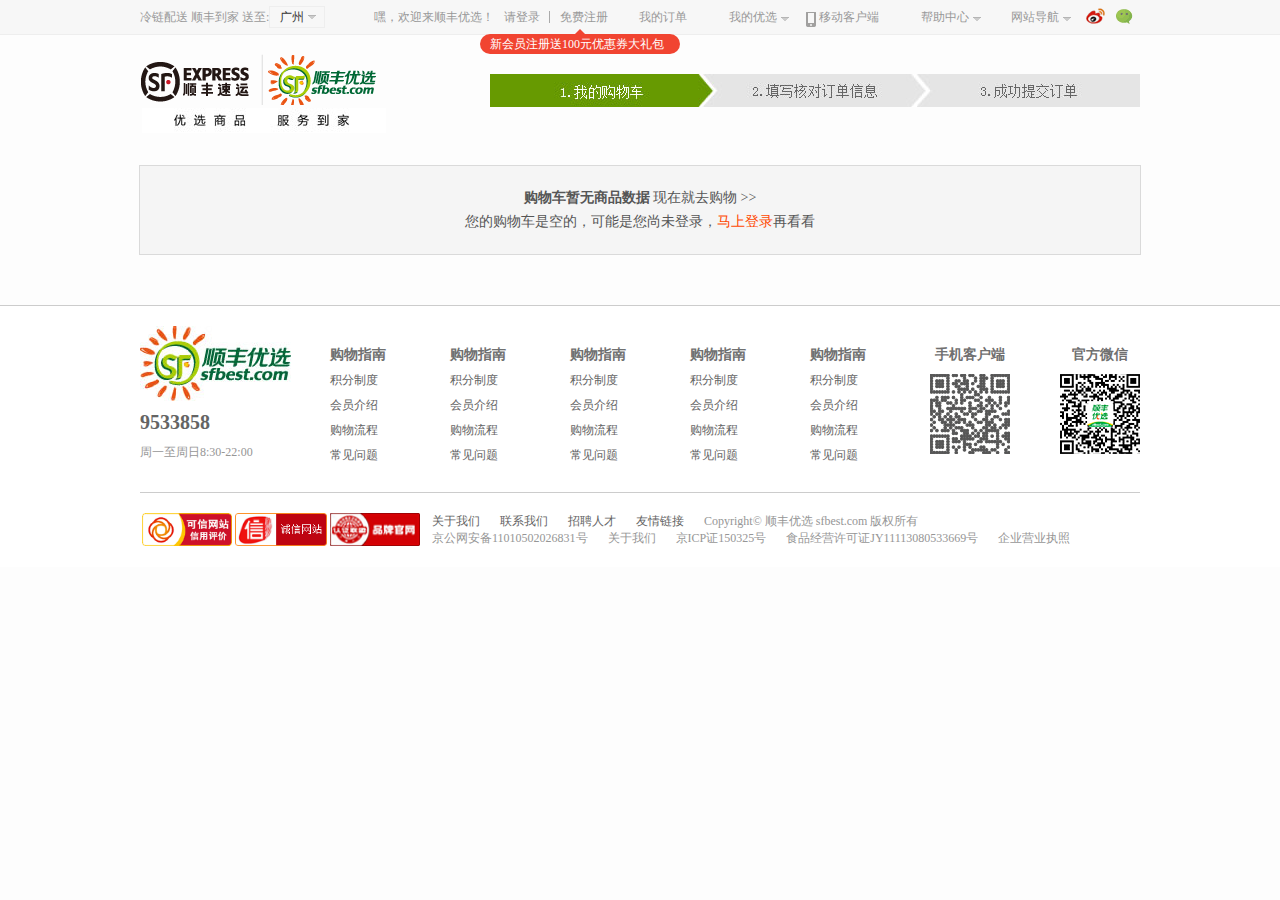
<file: cart.html>
<!DOCTYPE html>
<html>
	<head>
		<meta charset="UTF-8">
		<title></title>
		<link rel="stylesheet" type="text/css" href="css/cart.css"/>
		<script src="js/jquery.js"></script>
		
		<script src="js/cart.js"></script>
	</head>
	<body>
		<!--------------头部导航开始--------------------->
		<div class="topcon">
			<div class="topwrap">
				<ul class="topleft">
					<li>冷链配送 顺丰到家 送至:</li>
					<li>
						<span class="area">广州</span>
						<div class="arealist">
							<p>请选择您的收货城市：</p>
							<ul class="hotcity clear">
								<li><a href="#">北京</a></li>
								<li><a href="#">上海</a></li>
								<li><a href="#">广州</a></li>
								<li><a href="#">深圳</a></li>
								<li><a href="#">天津</a></li>
								<li><a href="#">苏州</a></li>
								<li><a href="#">杭州</a></li>
								<li><a href="#">南京</a></li>
								<li><a href="#">无锡</a></li>
								<li><a href="#">青岛</a></li>
								<li><a href="#">武汉</a></li>
							</ul>
							<p>更多城市:</p>
							<dl class="clear">
								<dt>华东:</dt>
								<dd>上海</dd>
								<dd>浙江</dd>
								<dd>江苏</dd>
								<dd>安徽</dd>
							</dl>
							<dl class="clear">
								<dt>华东:</dt>
								<dd>上海</dd>
								<dd>浙江</dd>
								<dd>江苏</dd>
								<dd>安徽</dd>
							</dl>
						</div>
					</li>
				</ul>
				<ul class="topright">
					<li id="huanying">嘿，欢迎来顺丰优选！  </li>
					<li id="loginuser"><b>17777356267</b>,欢迎您！</li>
					<li id="quit">[退出]</li>
					<li class="login"><a href="log.html">请登录</a></li>
					<li class="reg">
						<a href="reg.html">免费注册</a>
						<div>新会员注册送100元优惠券大礼包<div class="sj"></div></div>
					</li>
					<li>
						<span>我的订单</span>
					</li>
					<li>
						<span class="asj">我的优选</span>
						<div class="subnav bz">
							<ul>
								<li>我的订单</li>
								<li>购物指南</li>
								<li>购物指南</li>
								<li>购物指南</li>
								<li>购物指南</li>
								<li>购物指南</li>
							</ul>
						</div>
					</li>
					<li>
						<span class="pho">移动客户端</span>
						<div class="subnav subpho">
							<div>
								<i></i>
								<div>
									<span>扫描我，即可下载</span><br />
									<span>顺丰优选客户端</span>									
								</div>
							</div>
							<div>
								<i></i>
								<i></i>
							</div>
							<div>
								先摇卷 后买单
							</div>	
							<div class="sj"></div>
						</div>
					</li>
					<li>
						<span class="asj">帮助中心</span>
						<div class="subnav bz">
							<ul>
								<li>购物指南</li>
								<li>购物指南</li>
								<li>购物指南</li>
								<li>购物指南</li>
								<li>购物指南</li>
								<li>购物指南</li>
							</ul>
						</div>
					</li>
					<li>
						<span class="asj">网站导航</span>
						<div class="subnav">
							<dl>
								<dt>商品分类</dt>
								<dd>肉类海鲜</dd>
								<dd>肉类海鲜</dd>
								<dd>肉类海鲜</dd>
								<dd>肉类海鲜</dd>
								<dd>肉类海鲜</dd>
								<dd>肉类海鲜</dd>
								<dd>肉类海鲜</dd>
								<dd>肉类海鲜</dd>
							</dl>
							<dl>
								<dt>特色频道</dt>
								<dd>肉类海鲜</dd>
								<dd>肉类海鲜</dd>
								<dd>肉类海鲜</dd>
								<dd>肉类海鲜</dd>
							</dl>
							<dl>
								<dt>更多</dt>
								<dd>肉类海鲜</dd>
								<dd>肉类海鲜</dd>
								<dd>肉类海鲜</dd>
							</dl>
						</div>
					</li>
					<li class="weibo"><i></i></li>
					<li class="weixin">
						<i></i>
						<div class="wenxinshow">
							关注顺丰优选微信
							<div class="pic"></div>
							<div class="sj"></div>
						</div>
					</li>
				</ul>
			</div>
		</div>
		<!--------------头部导航结束--------------------->
		<!--------------头部搜索框部分开始--------------------->
		<div class="container">

			<div class="seawrap clear">
			<!--logo-->
				<div class="logo">
					<a href="index.html"></a>
					<a href="index.html"></a>
					<i></i>
				</div>
				<i></i>
				<!--<img src="img/step_01.jpg"/>-->
			</div>
		</div>
		<!--------------头部搜索框部分结束--------------------->	
		<!--------------商品渲染--------------------->	
		<div class="shopcarwrap">
			<ul class="title clear showline">
				<li>
					<input id="allcheck" type="checkbox"/>全选
				</li>
				<li>商品</li>
				<li>单价</li>
				<li>优惠</li>
				<li>数量</li>
				<li>重量(含包装)</li>
				<li>小计</li>
				<li>库存状态</li>
				<li>操作</li>
			</ul>
			<ul class="showlist">
				<!--<li></li>-->
			</ul>
			<div class="allbox clear">
				<span id="redan">删除选中的商品</span>
				<span id="reAll">清空购物车</span>
				<div class="">
					<!--<span>重量总计：<span>0</span>kg（含包装） （不含运费）</span>-->
					<span>商品共计：<sapn id="allshowmo">0</sapn></span>
				</div>
			</div>
			<div class="jiesuan clear">
				<a href="#" class="gopay">去结算</a>
				<a href="index.html" class="tohome">继续购物</a>
			</div>
		</div>
		<!--空购物车-->
		<div class="kongcar">
			<p><span>购物车暂无商品数据 </span> <a href="index.html"> 现在就去购物 >></a></p>
			<p class="nolog">您的购物车是空的，可能是您尚未登录，<a href="log.html">马上登录</a>再看看</p>
		</div>
		
		
		
		
		<!--尾部-->
		<div class="footer">
			<div class="footwrap clear">
				<ul class="footlogo">
					<li></li>
					<li>9533858</li>
					<li>周一至周日8:30-22:00</li>
				</ul>
				<div class="footright">
					<dl>
						<dt>购物指南</dt>
						<dd>积分制度</dd>
						<dd>会员介绍</dd>
						<dd>购物流程</dd>
						<dd>常见问题</dd>
					</dl>
					<dl>
						<dt>购物指南</dt>
						<dd>积分制度</dd>
						<dd>会员介绍</dd>
						<dd>购物流程</dd>
						<dd>常见问题</dd>
					</dl>
					<dl>
						<dt>购物指南</dt>
						<dd>积分制度</dd>
						<dd>会员介绍</dd>
						<dd>购物流程</dd>
						<dd>常见问题</dd>
					</dl>
					<dl>
						<dt>购物指南</dt>
						<dd>积分制度</dd>
						<dd>会员介绍</dd>
						<dd>购物流程</dd>
						<dd>常见问题</dd>
					</dl>
					<dl>
						<dt>购物指南</dt>
						<dd>积分制度</dd>
						<dd>会员介绍</dd>
						<dd>购物流程</dd>
						<dd>常见问题</dd>
					</dl>
					<ul>
						<li>手机客户端</li>
						<li></li>
					</ul>
					<ul>
						<li>官方微信</li>
						<li></li>
					</ul>
				</div>

			</div>
			<div class="footwrap links clear">
				<ul class="linkspic">
					<li></li>
					<li></li>
					<li></li>
				</ul>
				<div class="linksright">
					<ul class="clear">
						<li>关于我们</li>
						<li>联系我们</li>
						<li>招聘人才</li>
						<li>友情链接</li>
						<li>Copyright© 顺丰优选 sfbest.com 版权所有</li>
					</ul>
					<ul class="clear">
						<li>京公网安备11010502026831号</li>
						<li>关于我们</li>
						<li>京ICP证150325号</li>
						<li>食品经营许可证JY11113080533669号</li>
						<li>企业营业执照</li>
					</ul>
				</div>
			</div>
		</div>		
	</body>
</html>
</file>
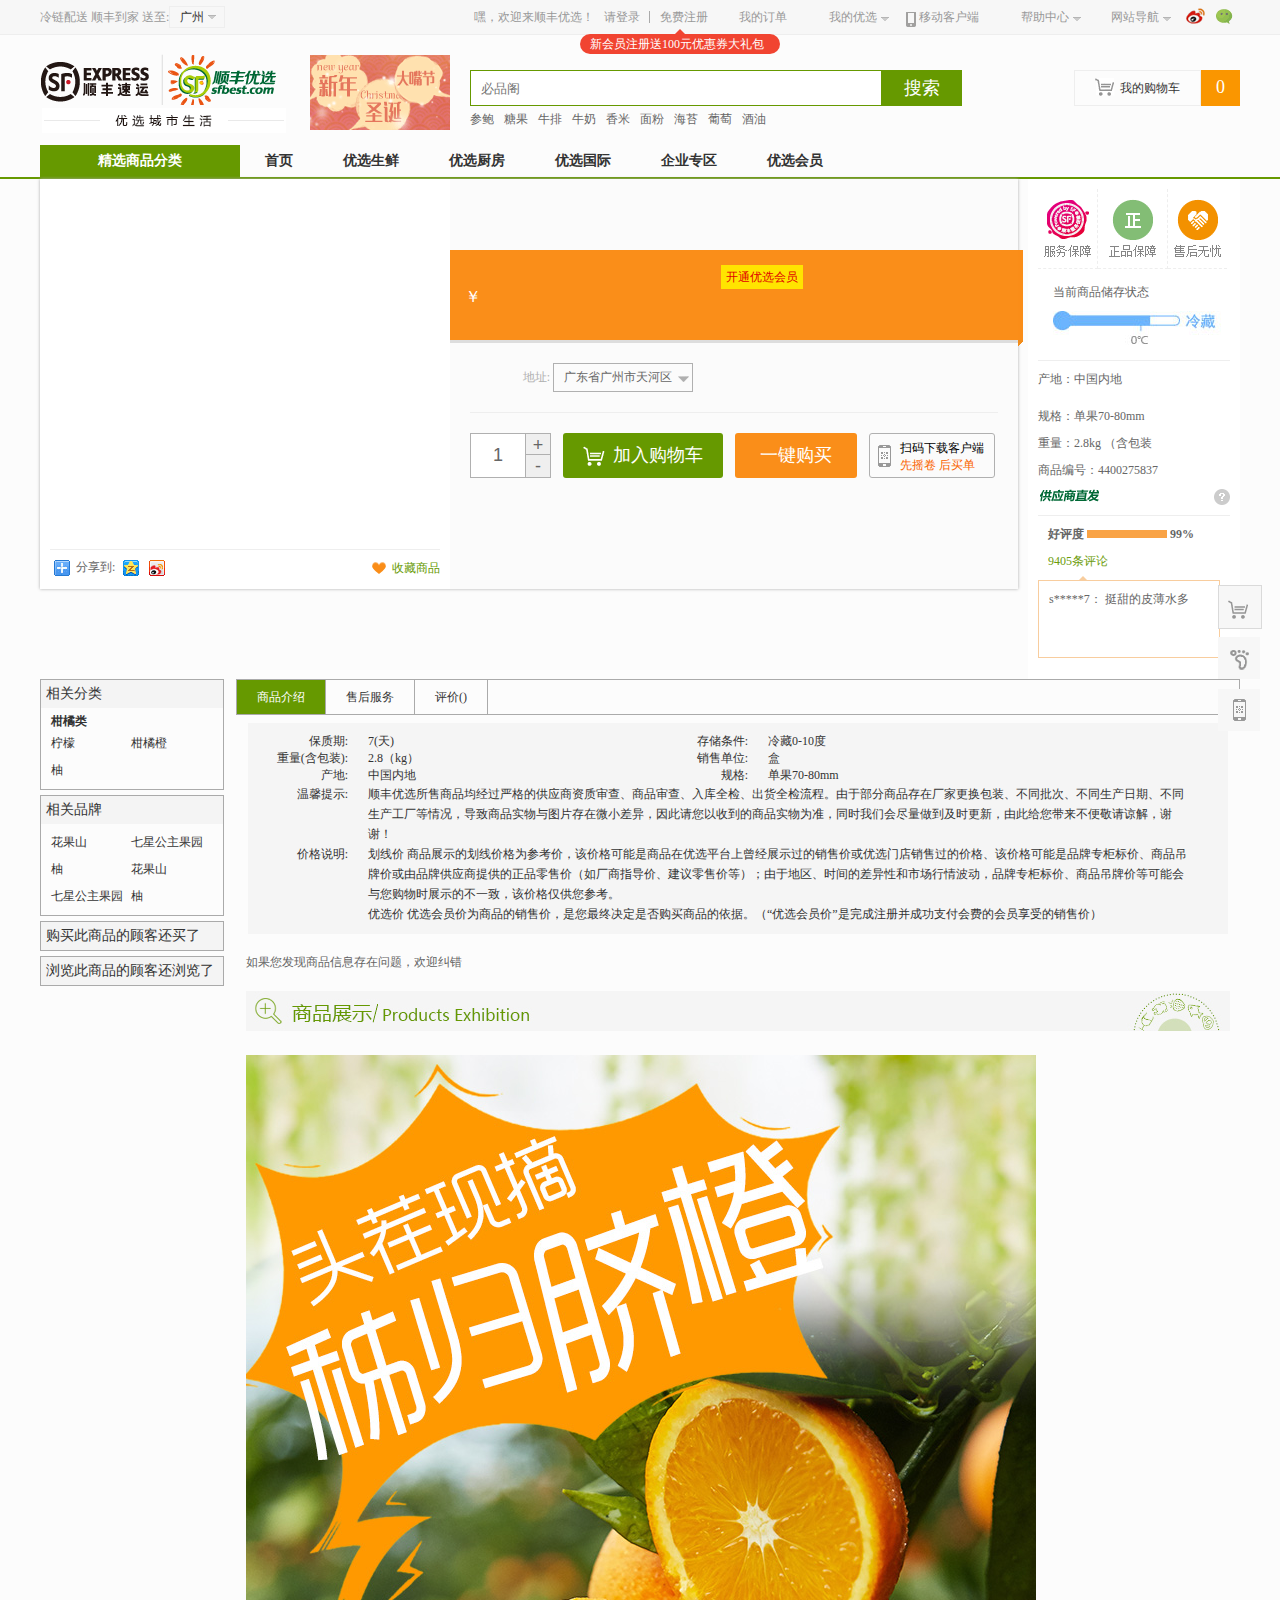
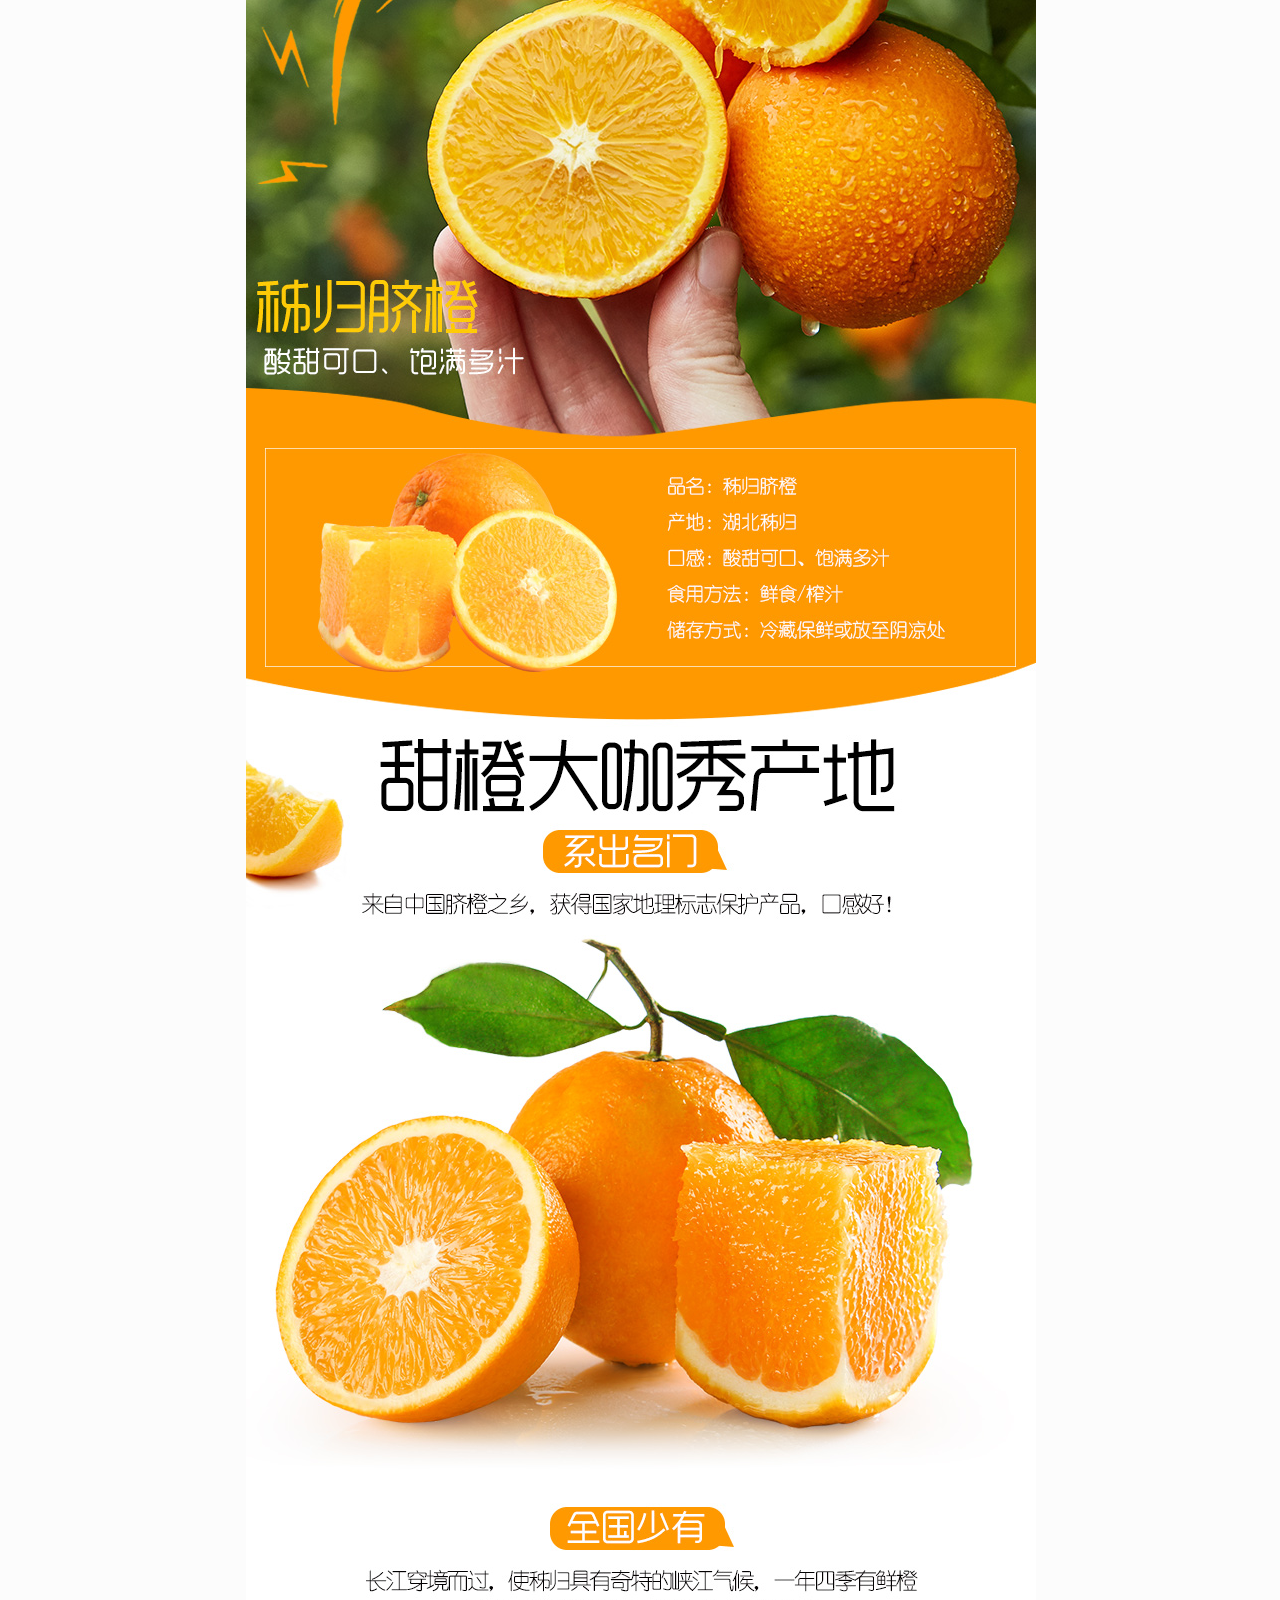
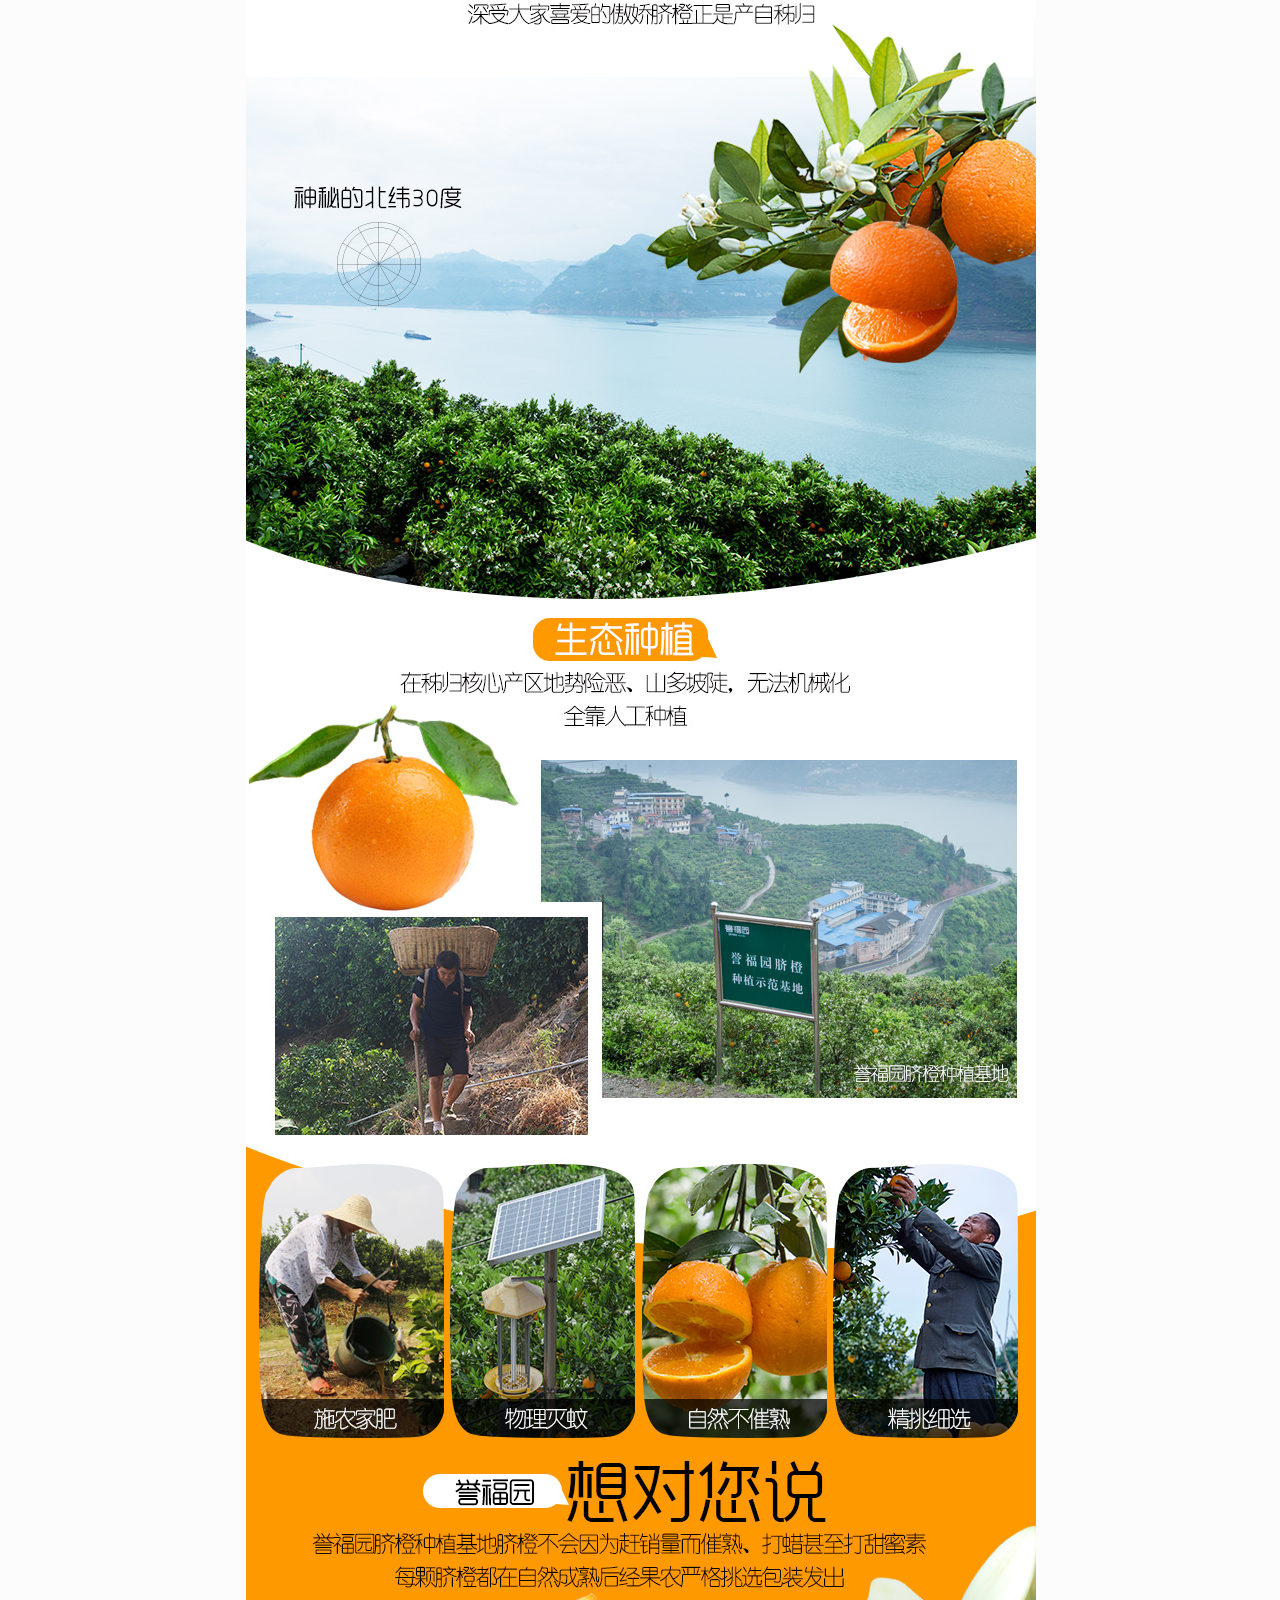
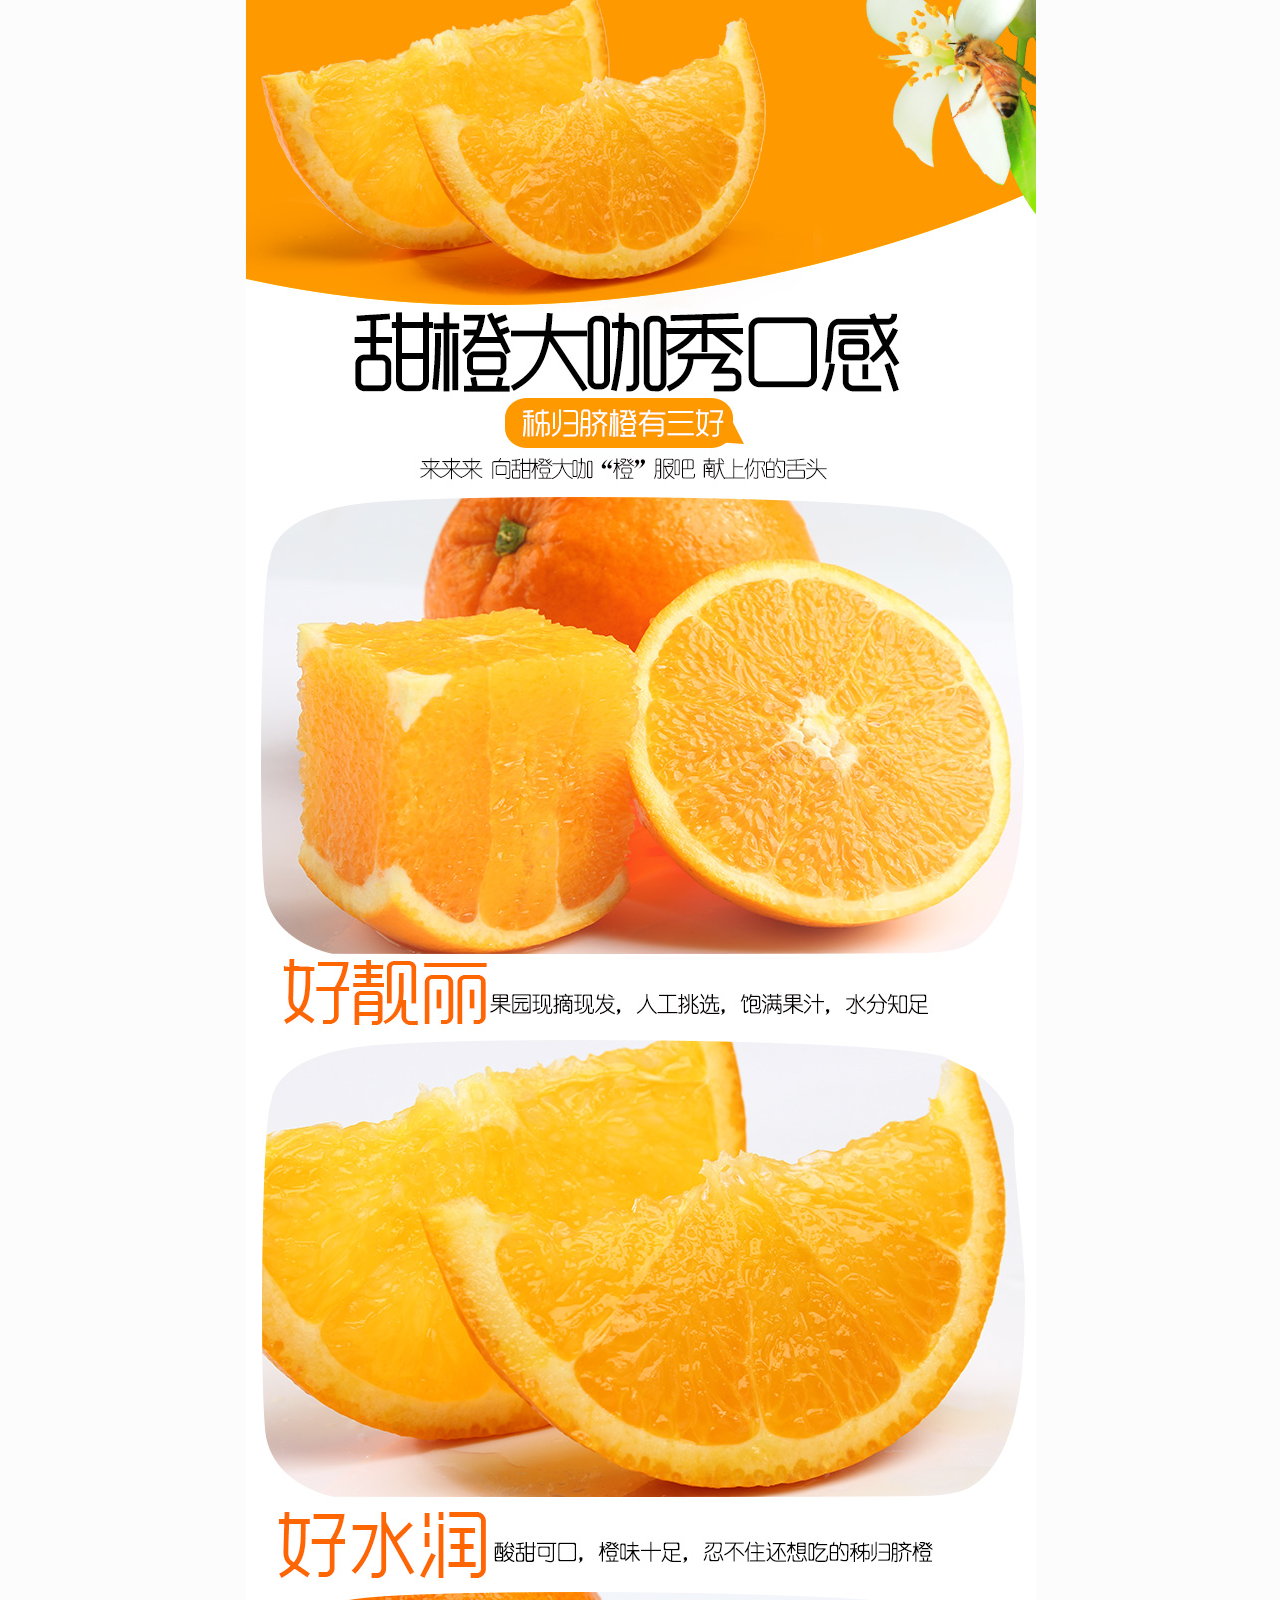
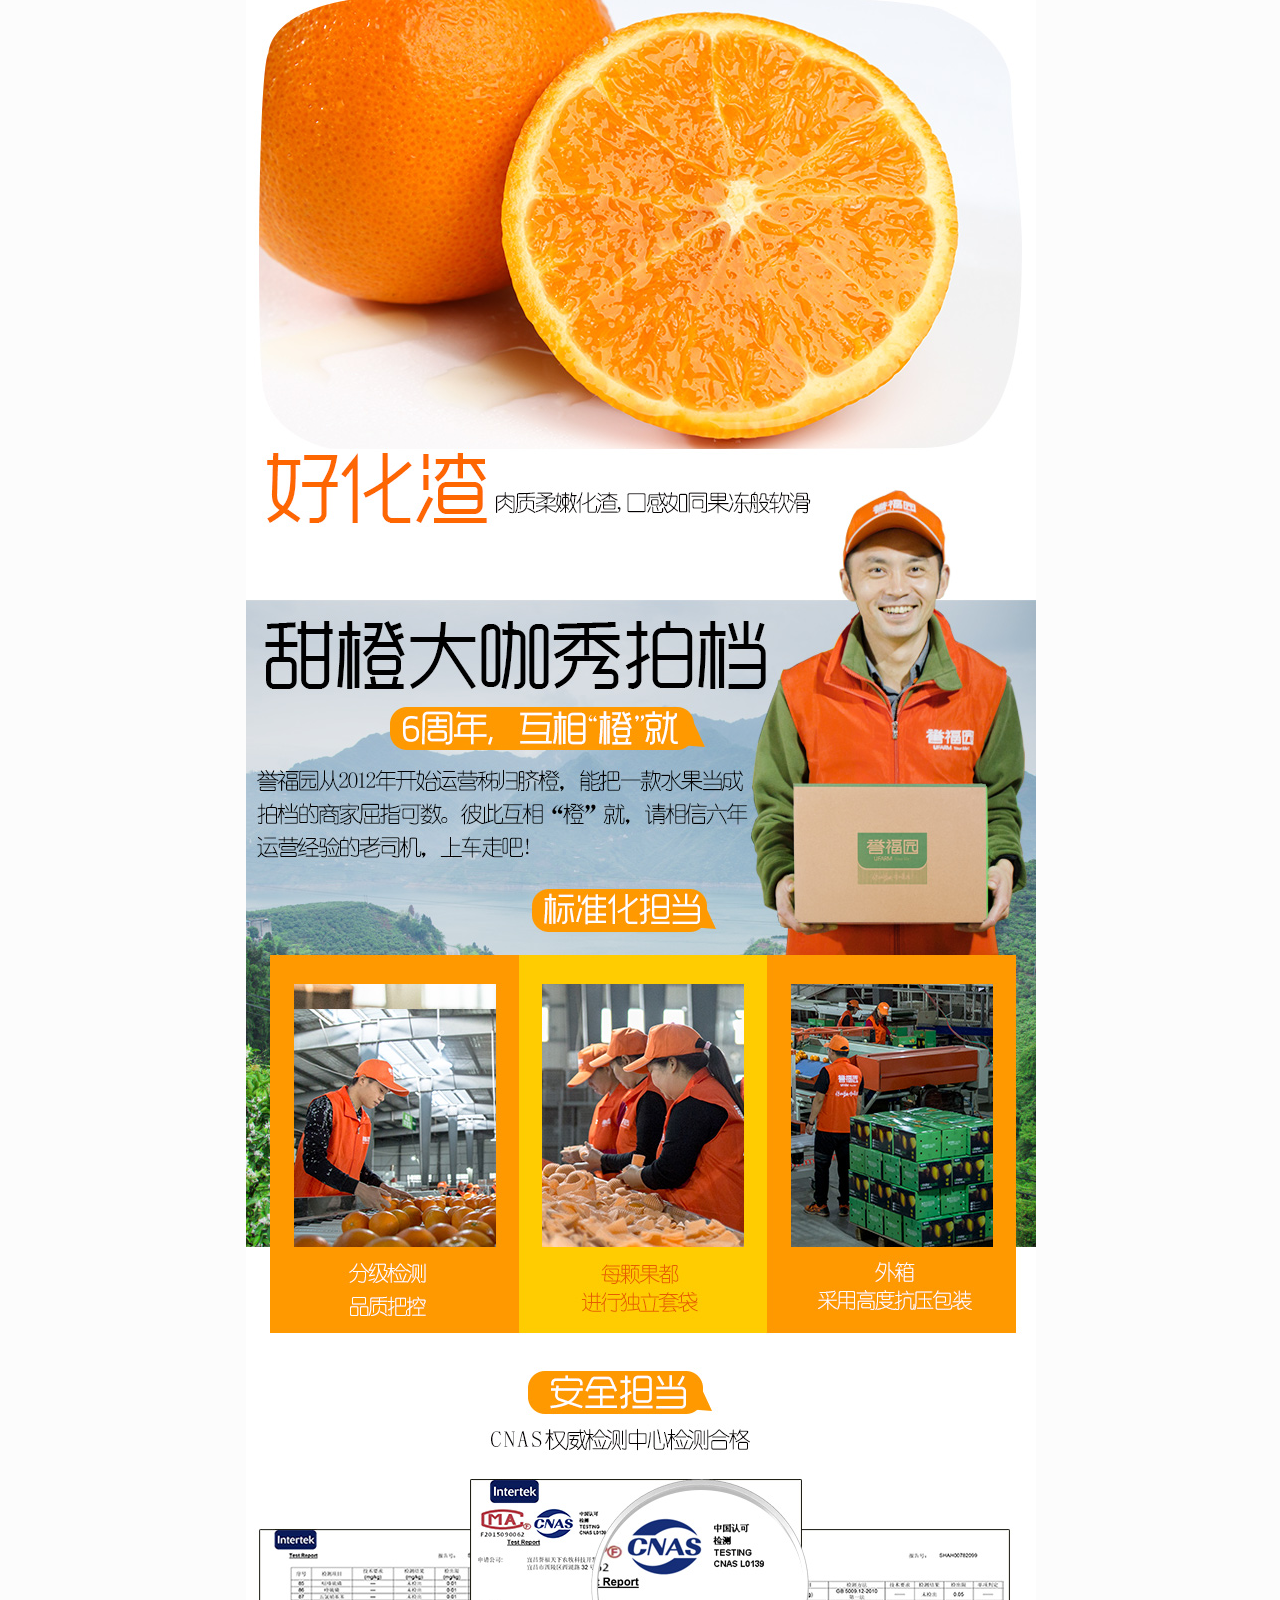
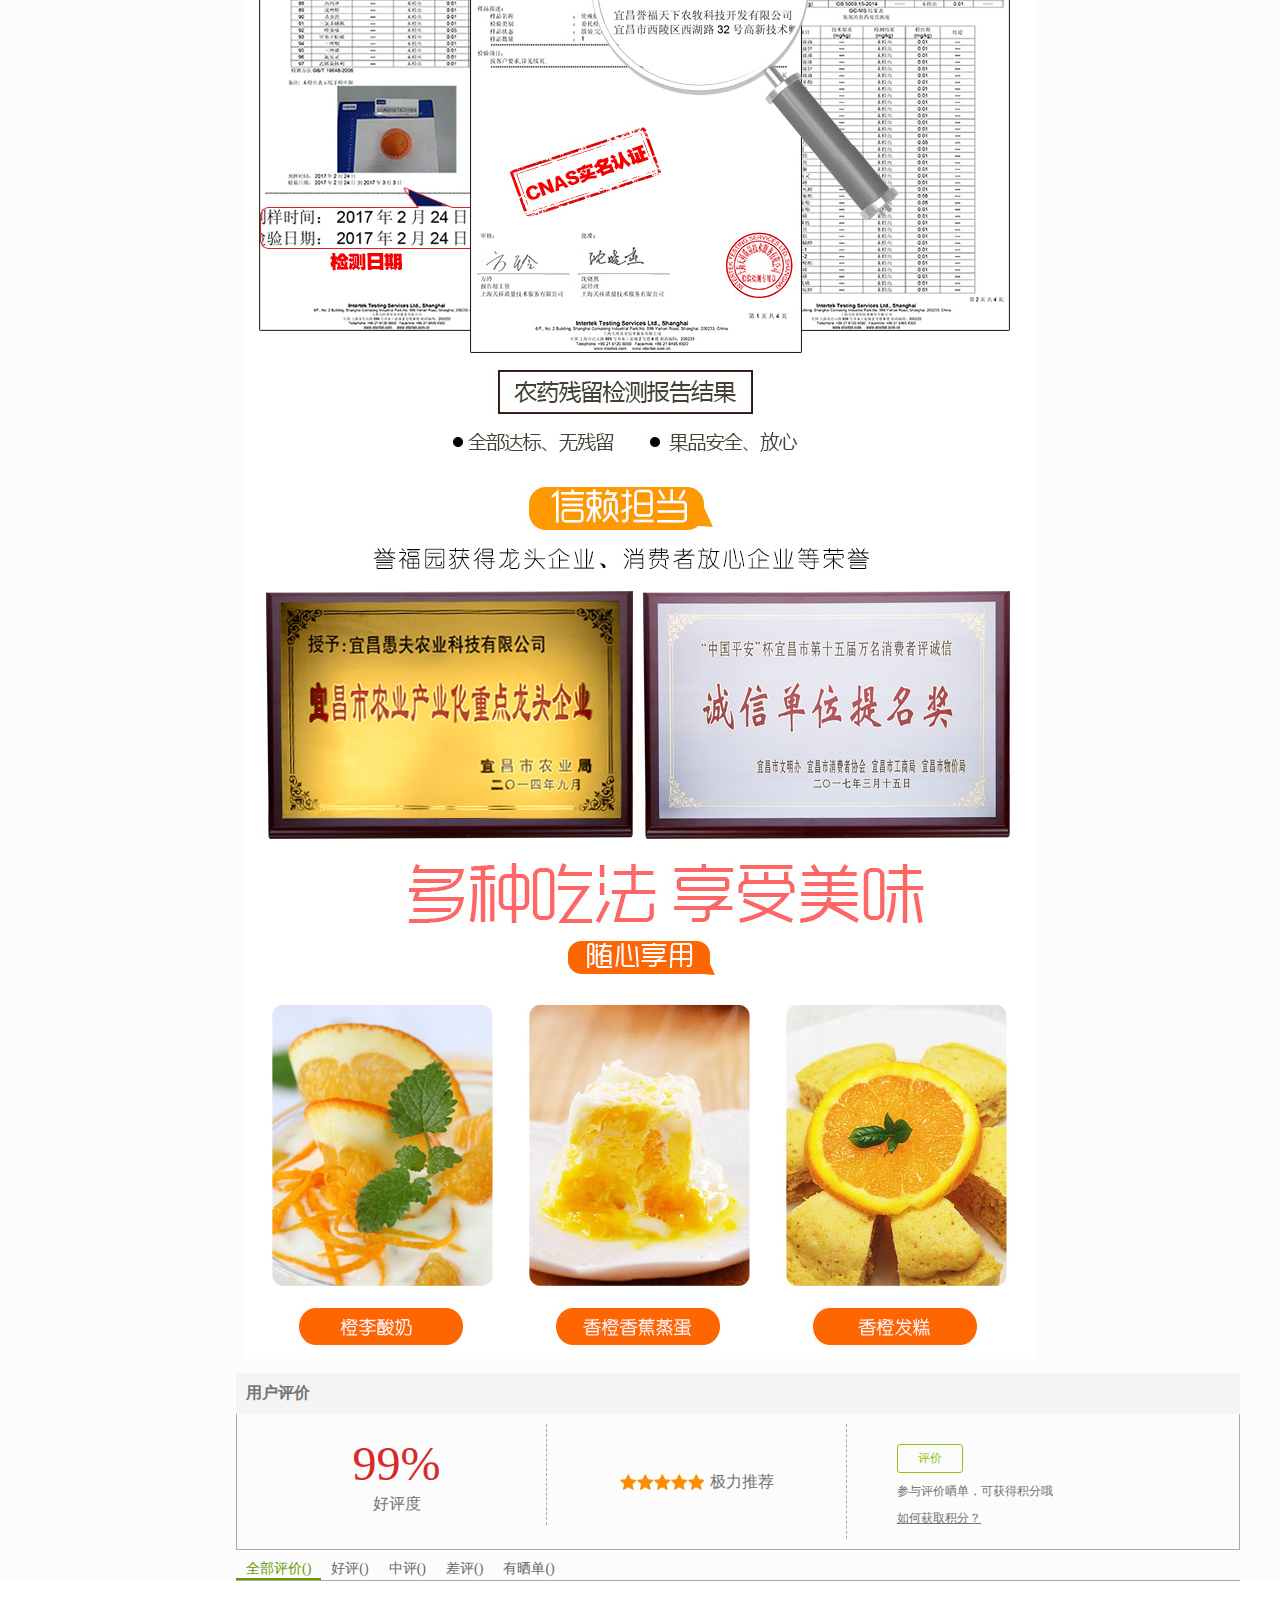
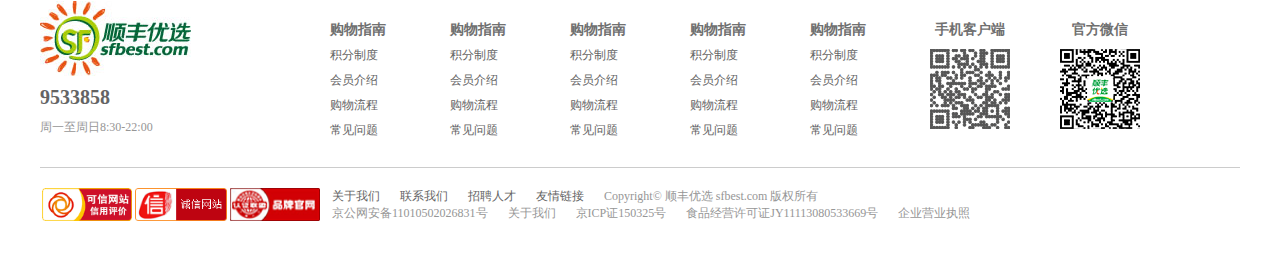
<file: detail.html>
<!DOCTYPE html>
<html>
	<head>
		<meta charset="utf-8" />
		<title></title>
		<link rel="stylesheet" type="text/css" href="css/common.css"/>
		<link rel="stylesheet" type="text/css" href="css/detail.css"/>
		<script src="js/jquery.js"></script>
		<script src="js/tools.js"></script>
		<script src="js/data/goods.js"></script>
		<script src="js/data/commdata.js"></script>
	</head>
	<body>
		<!--------------头部导航开始--------------------->
		<div id="header"></div>
		<!--------------头部搜索框部分结束--------------------->
		<!--------------导航栏部分开始--------------------->
		<div class="container navline">
			<div class="conwrap nav clear">
				<div>
					<span>精选商品分类</span>
					<div class="sublist">
						<div>
							<dl class="clear">
								<dt>肉类海鲜</dt>
								<dd>牛肉</dd>
								<dd>羊肉</dd>
								<dd>大闸蟹</dd>
								<dd>鱼</dd>
							</dl>
							<div class="sendlist">
								<dl class="clear">
									<dt>精品肉类</dt>
									<dd>牛肉 </dd>
									<dd>羊肉 </dd>
									<dd>猪肉 </dd>
									<dd>禽类 </dd>
									<dd>加工肉类 </dd>
								</dl>
								<dl class="clear">
									<dt>精品肉类</dt>
									<dd>牛肉 </dd>
									<dd>羊肉 </dd>
									<dd>猪肉 </dd>
									<dd>禽类 </dd>
									<dd>加工肉类 </dd>
								</dl>	
								<div class="pic"></div>
							</div>
						</div>
						<div>
							<dl class="clear">
								<dt>肉类海鲜</dt>
								<dd>牛肉</dd>
								<dd>羊肉</dd>
								<dd>大闸蟹</dd>
								<dd>鱼</dd>
							</dl>							
						</div>
						<div>
							<dl class="clear">
								<dt>肉类海鲜</dt>
								<dd>牛肉</dd>
								<dd>羊肉</dd>
								<dd>大闸蟹</dd>
								<dd>鱼</dd>
							</dl>							
						</div>
						<div>
							<dl class="clear">
								<dt>肉类海鲜</dt>
								<dd>牛肉</dd>
								<dd>羊肉</dd>
								<dd>大闸蟹</dd>
								<dd>鱼</dd>
							</dl>							
						</div>
						<div>
							<dl class="clear">
								<dt>肉类海鲜</dt>
								<dd>牛肉</dd>
								<dd>羊肉</dd>
								<dd>大闸蟹</dd>
								<dd>鱼</dd>
							</dl>							
						</div>
						<div>
							<dl class="clear">
								<dt>肉类海鲜</dt>
								<dd>牛肉</dd>
								<dd>羊肉</dd>
								<dd>大闸蟹</dd>
								<dd>鱼</dd>
							</dl>							
						</div>
						<div>
							<dl class="clear">
								<dt>肉类海鲜</dt>
								<dd>牛肉</dd>
								<dd>羊肉</dd>
								<dd>大闸蟹</dd>
								<dd>鱼</dd>
							</dl>							
						</div>
						<div>
							<dl class="clear">
								<dt>肉类海鲜</dt>
								<dd>牛肉</dd>
								<dd>羊肉</dd>
								<dd>大闸蟹</dd>
								<dd>鱼</dd>
							</dl>							
						</div>
					</div>
				</div>

				<ul class="navbar">
					<li><span>首页</span></li>
					<li><span>优选生鲜</span></li>
					<li><span>优选厨房</span></li>
					<li><span>优选国际</span></li>
					<li><span>企业专区</span></li>
					<li><span>优选会员</span></li>
				</ul>
			</div>
		</div>
		<!--------------导航栏部分结束--------------------->
		<div class="container">
			<div class="wrap clear">
				<div class="items clear">
					<div class="itemsLeft">
						<!--小图片部分-->
						<div class="listbox">
							<!--向上箭头-->
							<span><b style="opacity: 0;"></b></span>
							<!--小图片部分-->
							<ul class="list clear">
								<!--<li></li>-->
							</ul>		
							<!--向下箭头-->
							<span><b style="opacity: 0;"></b></span>
						</div>
						<!--中等图片部分-->
						<div class="mid">
							<!--移动遮罩-->
							<div class="mask"></div>
						</div>
						<!--分享和收藏-->
						<div class="share clear">
							<i></i>
							<span>分享到:</span>
							<i></i>
							<i></i>
							<span class="coll">收藏商品</span>
						</div>
						<!--放大的图片部分-->
						<div class="bigbox"></div>
					</div>
					<!--商品信息部分-->
					<div class="itemsRight">
						<!--商品名字-->
						<div class="tit">
							<h2></h2>
							<!--<span>限时抢购</span>-->
						</div>
						<!--商品价格-->
						<div class="pribox clear">
							<div class="pri">
								<!--<p>原价:<span class="sfprice"></span></p>-->
								<p>￥<span class="price"></span></p>
							</div>
							<div class="oth">
								开通优选会员
							</div>
							<!--右边图片-->
							<div class="rpic"></div>
						</div>
						<!--促销信息-->
						<!--<div class="sales">
							<span>促销信息:</span>
							<span>直降</span>
							<spa>该商品优惠了<i id="reduPri"></i>元</spa>
						</div>-->
						<!--地址-->
						<div class="adr">
							<span>地址:</span>
							<div>广东省广州市天河区</div>
							<!--<div class="city">
								省市区三级联动
							</div>-->
						</div>
						<!--购物车-->
						<div class="cart clear">
							<div class="numbox clear">
								<input type="text" id="num" value="1" min="1"/>
								<input type="button" id="add" value="+" />
								<input type="button" id="red" value="-" />
							</div>
							<div id="addcart" class="addcart">
								加入购物车
							</div>
							<div class="buys">
								一键购买
							</div>
							<div class="load">
								<p>
									扫码下载客户端<br />
									<span>先摇卷 后买单</span>								
								</p>
							</div>
						</div>
					</div>
				</div>
				<!--侧边栏其他信息-->
				<div class="itemSide">
					<ul class="secSer clear">
						<li></li>
						<li></li>
						<li></li>
					</ul>
					<!--商品储存状态--> 
					<div class="tem">
						<p>当前商品储存状态</p>
						<div class="pic"></div>
					</div>
					<div class="msg">
						<p>产地：中国内地</p>
						<p>规格：单果70-80mm</p>
						<p>重量：2.8kg （含包装</p>
						<p>商品编号：4400275837</p>
						<p class="wh clear">
							<i></i>
							<span id="wh"></span>
							<div class="tip">
								<div class="sj"></div>
								供应商直发仍属于顺丰优选自营，同样保证高品质。只是收到商品稍晚1~2天，敬请谅解!
							</div>								
						</p>
					</div>
					<!--好评度-->
					<div class="comm">
						<p>
							<span>好评度</span>
							<span></span>
							<span>99%</span>
						</p>
						<p>9405条评论</p>
						<div class="commbox">
							<div class="">
								<span>s*****7：</span>
								<span>挺甜的皮薄水多</span>
							</div>
						</div>
					</div>
				</div>
			</div>
		</div>
		
		<!--正文内容部分-->
		
		<div class="container">
			<div class="conwrap clear">
				<div class="conleft">
					<div class="group">
						<p>相关分类</p>
						<dl class="clear">
							<dt>柑橘类</dt>
							<dd>柠檬</dd>
							<dd>柑橘橙</dd>
							<dd>柚</dd>
						</dl>
					</div>
					<div class="group">
						<p>相关品牌</p>
						<dl class="clear">
							<dd>花果山</dd>
							<dd>七星公主果园</dd>
							<dd>柚</dd>
							<dd>花果山</dd>
							<dd>七星公主果园</dd>
							<dd>柚</dd>							
						</dl>
					</div>
					<div class="group">
						<p>购买此商品的顾客还买了</p>
					</div>
					<div class="group">
						<p>浏览此商品的顾客还浏览了</p>
					</div>
				</div>
				<div id="comm1" class="conright">
					<div>
						<ul class="clear conc">
							<li class="active">商品介绍</li>
							<li>售后服务</li>
							<li>评价(<span class="commnum"></span>)</li>
						</ul>						
					</div>
					<ul id="comm1con" class="conlist">
						<li>
							<div class="intr1">
								<ul class="clear">
									<li><span>保质期:</span><span>7(天)</span></li>
									<li><span>存储条件:</span><span>冷藏0-10度</span></li>
									<li><span>重量(含包装):</span><span>2.8（kg）</span></li>
									<li><span>销售单位:</span><span>盒</span></li>
									<li><span>产地:</span><span>中国内地</span></li>
									<li><span>规格:</span><span>单果70-80mm</span></li>
								</ul>
								<div>
									<span>温馨提示:</span>
									<span>顺丰优选所售商品均经过严格的供应商资质审查、商品审查、入库全检、出货全检流程。由于部分商品存在厂家更换包装、不同批次、不同生产日期、不同生产工厂等情况，导致商品实物与图片存在微小差异，因此请您以收到的商品实物为准，同时我们会尽量做到及时更新，由此给您带来不便敬请谅解，谢谢！
									</span>
								</div>
								<div>
									<span>价格说明:</span>
									<span>划线价 商品展示的划线价格为参考价，该价格可能是商品在优选平台上曾经展示过的销售价或优选门店销售过的价格、该价格可能是品牌专柜标价、商品吊牌价或由品牌供应商提供的正品零售价（如厂商指导价、建议零售价等）；由于地区、时间的差异性和市场行情波动，品牌专柜标价、商品吊牌价等可能会与您购物时展示的不一致，该价格仅供您参考。
	<br />优选价 优选会员价为商品的销售价，是您最终决定是否购买商品的依据。（“优选会员价”是完成注册并成功支付会费的会员享受的销售价）
									</span>
								</div>								
							</div>
							<p>如果您发现商品信息存在问题，欢迎纠错</p>
							<img src="img/shopshow.gif"/>
							<img src="img/detailbg.jpg"/>
						</li>
						<li class="hidde">
							<div class="shouhou">
								<div>
									<img src="img/shohou.png"/>
									<span>
										顺丰优选所售商品均经过严格的供应商资质审查、商品审查、入库全检、出货全检流程。由于部分商品存在厂家更换包装、不同批次、不同生产日期、不同生产工厂等情况，导致商品实物与图片存在微小差异，因此请您以收到的商品实物为准，同时我们会尽量做到及时更新，由此给您带来不便敬请谅解，谢谢
									</span>									
								</div>

							</div>
						</li>
						<li class="comment">
							<div>
								<p>用户评价</p>
								<ul class="pingjia clear">
									<li class="pos">
										<span>99%</span><br />
										<span>好评度</span>
									</li>
									<li class="star">
										<i></i>
										<span>极力推荐</span>
									</li>
									<li class="gocomm">
										<span>评价</span>
										<p>参与评价晒单，可获得积分哦</p>
										<a href="#">如何获取积分？</a>
									</li>
								</ul>
								

							</div>
							<ul class="commnav clear">
								<li class="active">全部评价(<span></span>)</li>
								<li>好评(<span></span>)</li>
								<li>中评(<span></span>)</li>
								<li>差评(<span></span>)</li>
								<li>有晒单(<span></span>)</li>
							</ul>
							<ul class="commcon">
								<!--<li>
									<div class="divL">
										<p>
											<img class="rankImg" src="" alt="" />
											<span></span>
										</p>
										<p></p>
									</div>
									<div>
										
									</div>-->
								</li>
							</ul>
						</li>
					</ul>
				</div>
			</div>
		</div>
		
		
		<!--侧边导航-->
		<ul class="fixednav">
			<li id="carbox">
				<a href="cart.html"></a>
				<div class="shopcar">
					<div class="header">冷链配送，顺丰到家！</div>
					<!--购物车商品-->
					<ul class="shopcarList"></ul>
					<div class="allnum">
						<div>共有<span class="cnum">0</span>件商品</div>
						<div>共计：<span class="allmoney">0</span></div>
					</div>
					<a href="cart.html" id="tocart">去购物车结算</a>
				</div>
				<div id="fixshow" class="fixshowcart">
					<span>购物车中暂无商品</span>
					<div class="sj"></div>
				</div>
				<div class="connum cnum">0</div>
			</li>
			<li></li>
			<li id="dowm">
				<div class="subpho show">
					<div>
						<i></i>
						<div>
							<span>扫描我，即可下载</span><br />
							<span>顺丰优选客户端</span>									
						</div>
					</div>
					<div>
						先摇卷 后买单
					</div>	
					<div class="sj"></div>
				</div>				
			</li>
			<li id="totop" style="display: none;"></li>
		</ul>
		
		
		<!--尾部-->
		<div id="footer"></div>
</body>
	<script type="text/javascript">
		$("#header").load('header.html');
		$("#footer").load('footer.html');
	</script>
	<script src="js/common.js"></script>
	<script src="js/detail.js"></script>
</html>
</file>
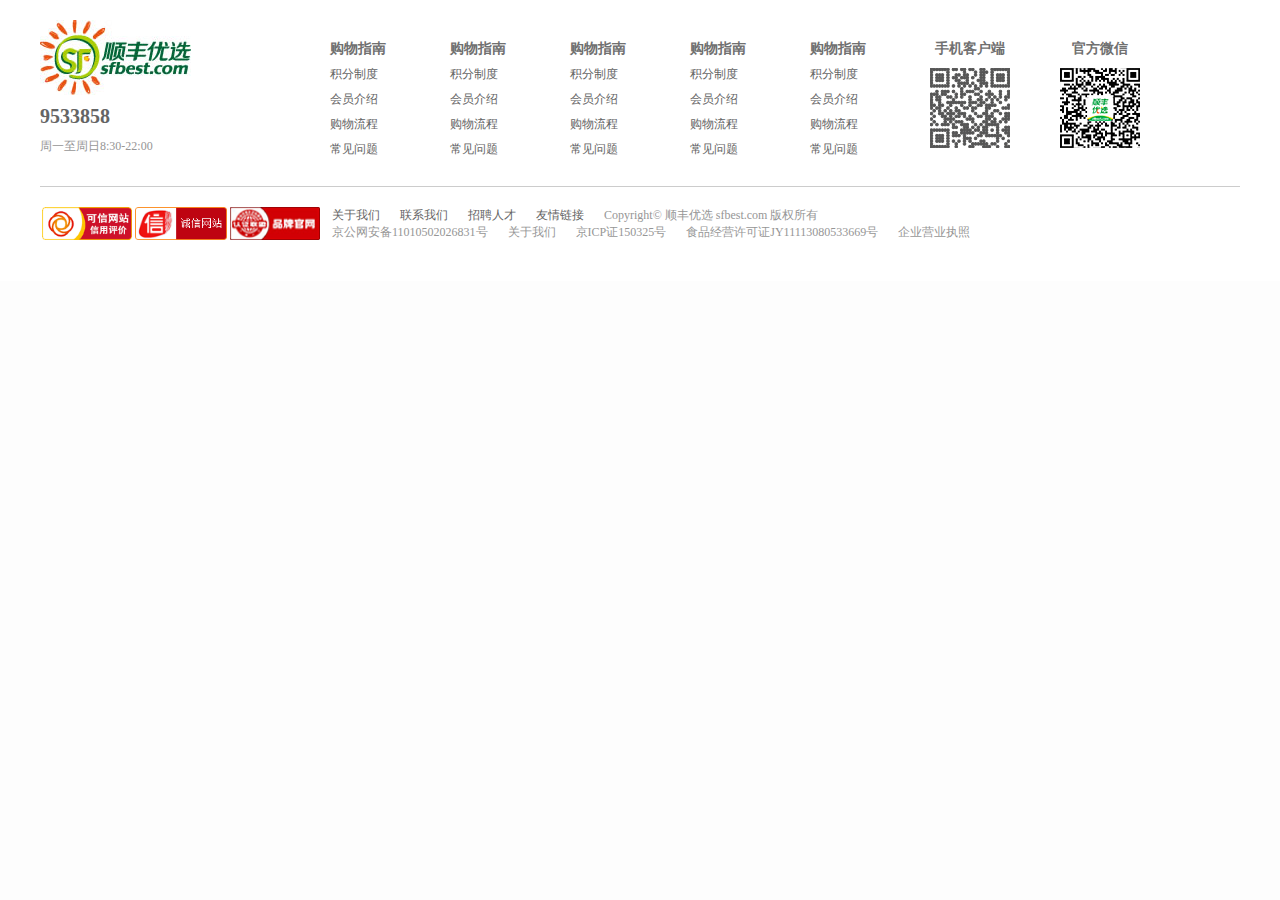
<file: footer.html>
<!DOCTYPE html>
<html>
	<head>
		<meta charset="UTF-8">
		<title></title>
		<link rel="stylesheet" type="text/css" href="css/footer.css"/>
	</head>
	<body>
		<div class="footer">
			<div class="footwrap clear">
				<ul class="footlogo">
					<li></li>
					<li>9533858</li>
					<li>周一至周日8:30-22:00</li>
				</ul>
				<div class="footright">
					<dl>
						<dt>购物指南</dt>
						<dd>积分制度</dd>
						<dd>会员介绍</dd>
						<dd>购物流程</dd>
						<dd>常见问题</dd>
					</dl>
					<dl>
						<dt>购物指南</dt>
						<dd>积分制度</dd>
						<dd>会员介绍</dd>
						<dd>购物流程</dd>
						<dd>常见问题</dd>
					</dl>
					<dl>
						<dt>购物指南</dt>
						<dd>积分制度</dd>
						<dd>会员介绍</dd>
						<dd>购物流程</dd>
						<dd>常见问题</dd>
					</dl>
					<dl>
						<dt>购物指南</dt>
						<dd>积分制度</dd>
						<dd>会员介绍</dd>
						<dd>购物流程</dd>
						<dd>常见问题</dd>
					</dl>
					<dl>
						<dt>购物指南</dt>
						<dd>积分制度</dd>
						<dd>会员介绍</dd>
						<dd>购物流程</dd>
						<dd>常见问题</dd>
					</dl>
					<ul>
						<li>手机客户端</li>
						<li></li>
					</ul>
					<ul>
						<li>官方微信</li>
						<li></li>
					</ul>
				</div>

			</div>
			<div class="footwrap links clear">
				<ul class="linkspic">
					<li></li>
					<li></li>
					<li></li>
				</ul>
				<div class="linksright">
					<ul class="clear">
						<li>关于我们</li>
						<li>联系我们</li>
						<li>招聘人才</li>
						<li>友情链接</li>
						<li>Copyright© 顺丰优选 sfbest.com 版权所有</li>
					</ul>
					<ul class="clear">
						<li>京公网安备11010502026831号</li>
						<li>关于我们</li>
						<li>京ICP证150325号</li>
						<li>食品经营许可证JY11113080533669号</li>
						<li>企业营业执照</li>
					</ul>
				</div>
			</div>
		</div>		
	</body>
</html>
</file>
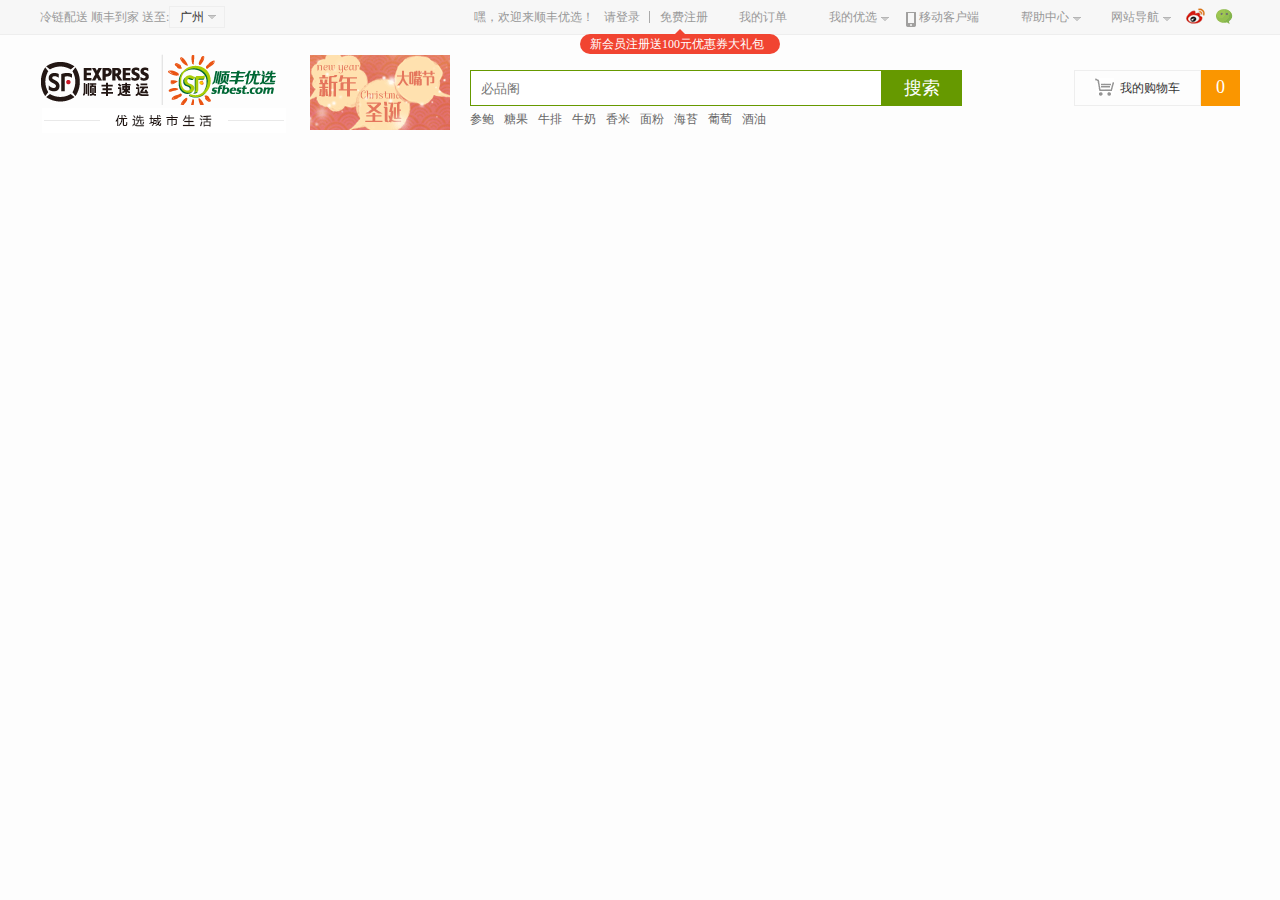
<file: header.html>
<!DOCTYPE html>
<html>
	<head>
		<meta charset="UTF-8">
		<title></title>
		<link rel="stylesheet" type="text/css" href="css/header.css"/>
		<!--<script src="js/header.js"></script>-->
	</head>
	<body>
		<div class="topcon">
			<div class="topwrap">
				<ul class="topleft">
					<li>冷链配送 顺丰到家 送至:</li>
					<li>
						<span class="area">广州</span>
						<div class="arealist">
							<p>请选择您的收货城市：</p>
							<ul class="hotcity clear">
								<li><a href="#">北京</a></li>
								<li><a href="#">上海</a></li>
								<li><a href="#">广州</a></li>
								<li><a href="#">深圳</a></li>
								<li><a href="#">天津</a></li>
								<li><a href="#">苏州</a></li>
								<li><a href="#">杭州</a></li>
								<li><a href="#">南京</a></li>
								<li><a href="#">无锡</a></li>
								<li><a href="#">青岛</a></li>
								<li><a href="#">武汉</a></li>
							</ul>
							<p>更多城市:</p>
							<dl class="clear">
								<dt>华东:</dt>
								<dd>上海</dd>
								<dd>浙江</dd>
								<dd>江苏</dd>
								<dd>安徽</dd>
							</dl>
							<dl class="clear">
								<dt>华东:</dt>
								<dd>上海</dd>
								<dd>浙江</dd>
								<dd>江苏</dd>
								<dd>安徽</dd>
							</dl>
						</div>
					</li>
				</ul>
				<ul class="topright">
					<li id="huanying">嘿，欢迎来顺丰优选！  </li>
					<li id="loginuser"><b>17777356267</b>,欢迎您！</li>
					<li id="quit">[退出]</li>
					<li class="login"><a href="log.html">请登录</a></li>
					<li class="reg">
						<a href="reg.html">免费注册</a>
						<div>新会员注册送100元优惠券大礼包<div class="sj"></div></div>
					</li>
					<li>
						<span>我的订单</span>
					</li>
					<li>
						<span class="asj">我的优选</span>
						<div class="subnav bz">
							<ul>
								<li>我的订单</li>
								<li>购物指南</li>
								<li>购物指南</li>
								<li>购物指南</li>
								<li>购物指南</li>
								<li>购物指南</li>
							</ul>
						</div>
					</li>
					<li>
						<span class="pho">移动客户端</span>
						<div class="subnav subpho kh">
							<div>
								<i></i>
								<div>
									<span>扫描我，即可下载</span><br />
									<span>顺丰优选客户端</span>									
								</div>
							</div>
							<div>
								<i></i>
								<i></i>
							</div>
							<div>
								先摇卷 后买单
							</div>	
							<div class="sj"></div>
						</div>
					</li>
					<li>
						<span class="asj">帮助中心</span>
						<div class="subnav bz">
							<ul>
								<li>购物指南</li>
								<li>购物指南</li>
								<li>购物指南</li>
								<li>购物指南</li>
								<li>购物指南</li>
								<li>购物指南</li>
							</ul>
						</div>
					</li>
					<li>
						<span class="asj">网站导航</span>
						<div class="subnav">
							<dl>
								<dt>商品分类</dt>
								<dd>肉类海鲜</dd>
								<dd>肉类海鲜</dd>
								<dd>肉类海鲜</dd>
								<dd>肉类海鲜</dd>
								<dd>肉类海鲜</dd>
								<dd>肉类海鲜</dd>
								<dd>肉类海鲜</dd>
								<dd>肉类海鲜</dd>
							</dl>
							<dl>
								<dt>特色频道</dt>
								<dd>肉类海鲜</dd>
								<dd>肉类海鲜</dd>
								<dd>肉类海鲜</dd>
								<dd>肉类海鲜</dd>
							</dl>
							<dl>
								<dt>更多</dt>
								<dd>肉类海鲜</dd>
								<dd>肉类海鲜</dd>
								<dd>肉类海鲜</dd>
							</dl>
						</div>
					</li>
					<li class="weibo"><i></i></li>
					<li class="weixin">
						<i></i>
						<div class="wenxinshow">
							关注顺丰优选微信
							<div class="pic"></div>
							<div class="sj"></div>
						</div>
					</li>
				</ul>
			</div>
		</div>
		<!--------------头部导航结束--------------------->
		<!--------------头部搜索框部分开始--------------------->
		<div class="container">

			<div class="seawrap clear">
			<!--logo-->
				<div class="logo">
					<a href="index.html"></a>
					<a href="index.html"></a>
					<i></i>
				</div>
				<div class="seapic"></div>
				<!--搜索框-->
				<div class="search">
					<input type="text" value="" id="seacon" placeholder="必品阁"/>
					<input type="button" value="搜索" />
					<ul class="hotkey">
						<li>参鲍</li>
						<li>糖果</li>
						<li>牛排</li>
						<li>牛奶</li>
						<li>香米</li>
						<li>面粉</li>
						<li>海苔</li>
						<li>葡萄</li>
						<li>酒油</li>
					</ul>
					<ul class="showsea"></ul>
				</div>
				<div class="cartTop clear">
					<div class="cart">
						<div class="myCarTop">我的购物车</div>
						<!--显示购物车商品数量-->
						<div class="cnum">0</div>						
					</div>

					<!--暂无商品的购物车-->
					<div class="showcart">
						<span>购物车中暂无商品</span>
					</div>	
					<!--有商品的购物车-->
					<div class="shopcar">
						<div class="header">冷链配送，顺丰到家！</div>
						<!--购物车商品-->
						<ul class="shopcarList"></ul>
						<div class="allnum">
							<div>共有<span class="cnum">0</span>件商品</div>
							<div>共计：<span class="allmoney">0</span></div>
						</div>
						<a href="cart.html" id="tocart">去购物车结算</a>
					</div>										
				</div>
			</div>
		</div>
	</body>
</html>
</file>
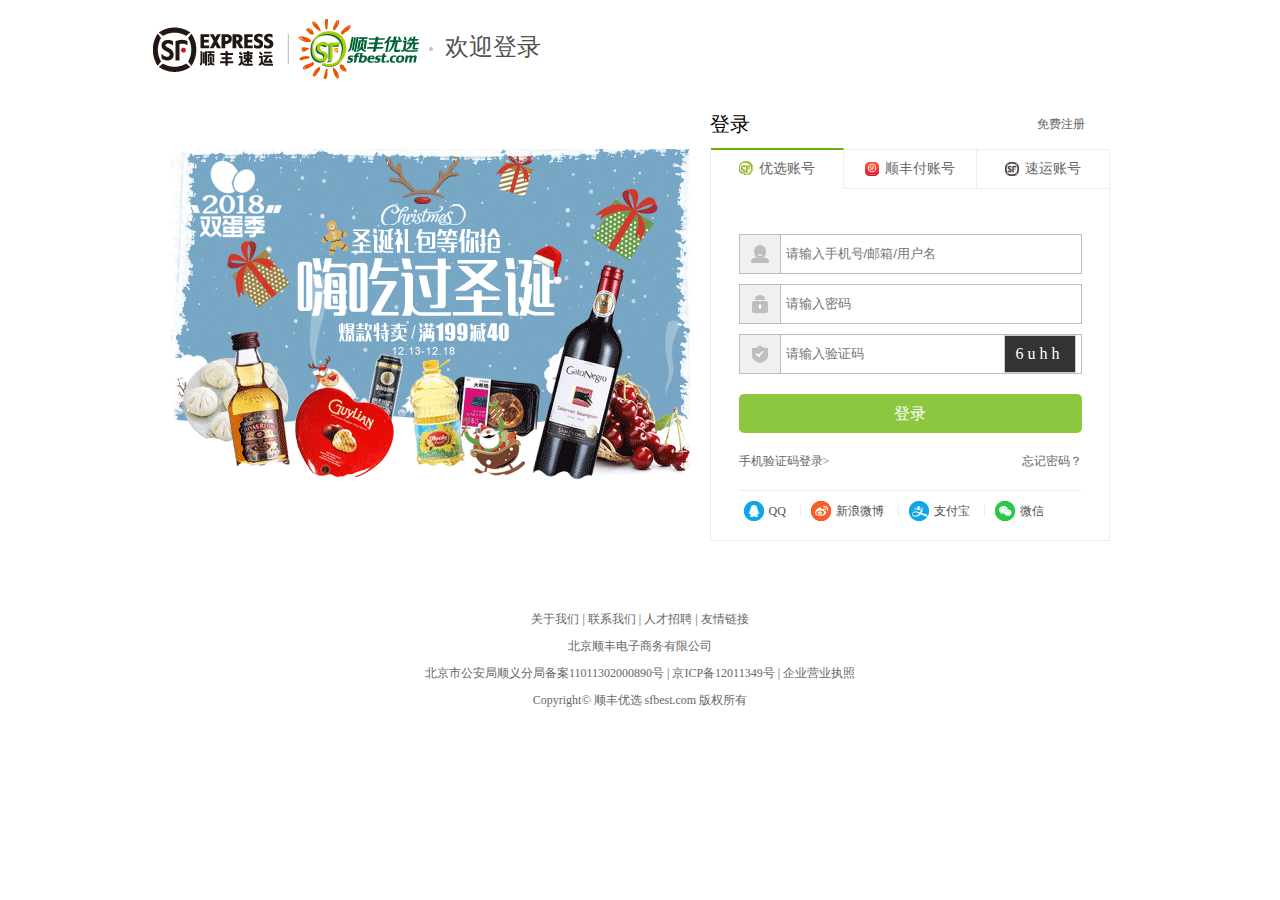
<file: log.html>
<!DOCTYPE html>
<html>
	<head>
		<meta charset="UTF-8">
		<title></title>
		<link rel="stylesheet" type="text/css" href="css/common.css"/>
		<link rel="stylesheet" type="text/css" href="css/log.css"/>
		<script src="js/jquery.js"></script>
		<script src="js/log.js"></script>
	</head>
	<body>
		<div class="wrap">
			<!--头部-->
			<div class="header">
				<!--logo-->
				<a href="index.html">
					<img src="img/logo.png"/>
				</a>
				<!--标题-->
				<span>欢迎登录</span>
			</div>
			<!--主体-->
			<div class="container">
				<img src="img/regbg.png"/>
				<div class="content">
					<div class="title">
						<span>登录</span>
						<a href="reg.html">免费注册</a>
					</div>
					<div class="formbox">
						<ul class="tab clear">
							<li class="active"><span>优选账号</span></li>
							<li><span>顺丰付账号</span></li>
							<li><span>速运账号</span></li>
						</ul>
						<!--错误提示-->
						<ul class="tips">
							<li class="tips1"><span>验证码错误</span></li>
							<li class="tips2"><span>密码错误</span></li>
							<li class="tips3"><span>用户名不存在</span></li>
						</ul>
						<!--登录表单-->						
						<ul>
							<li>
								<form action="index.html" method="get">
									<div class="inpsbox clear">
										<div class="titicon usericon"><i></i></div>
										<div class="inps clear">
											<input id="uname" type="text" value="" placeholder="请输入手机号/邮箱/用户名"/>
											<i class="iconX"></i>
										</div>
									</div>
									<div class="inpsbox clear">
										<div class="titicon pwdicon"><i></i></div>
										<div class="inps clear">
											<input id="upwd" type="password" value="" placeholder="请输入密码" autocomplete="off"/>
											<i class="iconX"></i>
										</div>
									</div>
									<div class="inpsbox clear">
										<div class="titicon yzmicon"><i></i></div>
										<div class="inps clear">
											<input type="text" class="yzm" value="" placeholder="请输入验证码"/>
											<span class="yzmpic"></span>
										</div>
									</div>
									<input type="button" id="log" value="登录"/>
									<p class="oth">
										<a href="#">手机验证码登录> </a>
										<a href="#">忘记密码？</a>
									</p>
									<ul class="thimethod clear">
										<li><span>QQ</span></li>
										<li><span>新浪微博</span></li>
										<li><span>支付宝</span></li>
										<li><span>微信</span></li>
									</ul>
								</form>
							</li>
						</ul>

					</div>
				</div>
			</div>
			<!--尾部-->
			<div class="footer">
				<p>
					<a>关于我们</a>
					<span>|</span>
					<a>联系我们</a>
					<span>|</span>
					<a>人才招聘</a>
					<span>|</span>
					<a>友情链接</a>
				</p>
				<p>北京顺丰电子商务有限公司</p>
				<p>
					<span>北京市公安局顺义分局备案11011302000890号</span>
					<span>|</span>
					<a>京ICP备12011349号</a>
					<span>|</span>
					<a>企业营业执照</a>
				</p>	
				<p>Copyright© 顺丰优选 sfbest.com 版权所有</p>
			</div>
		</div>

	</body>
</html>
</file>
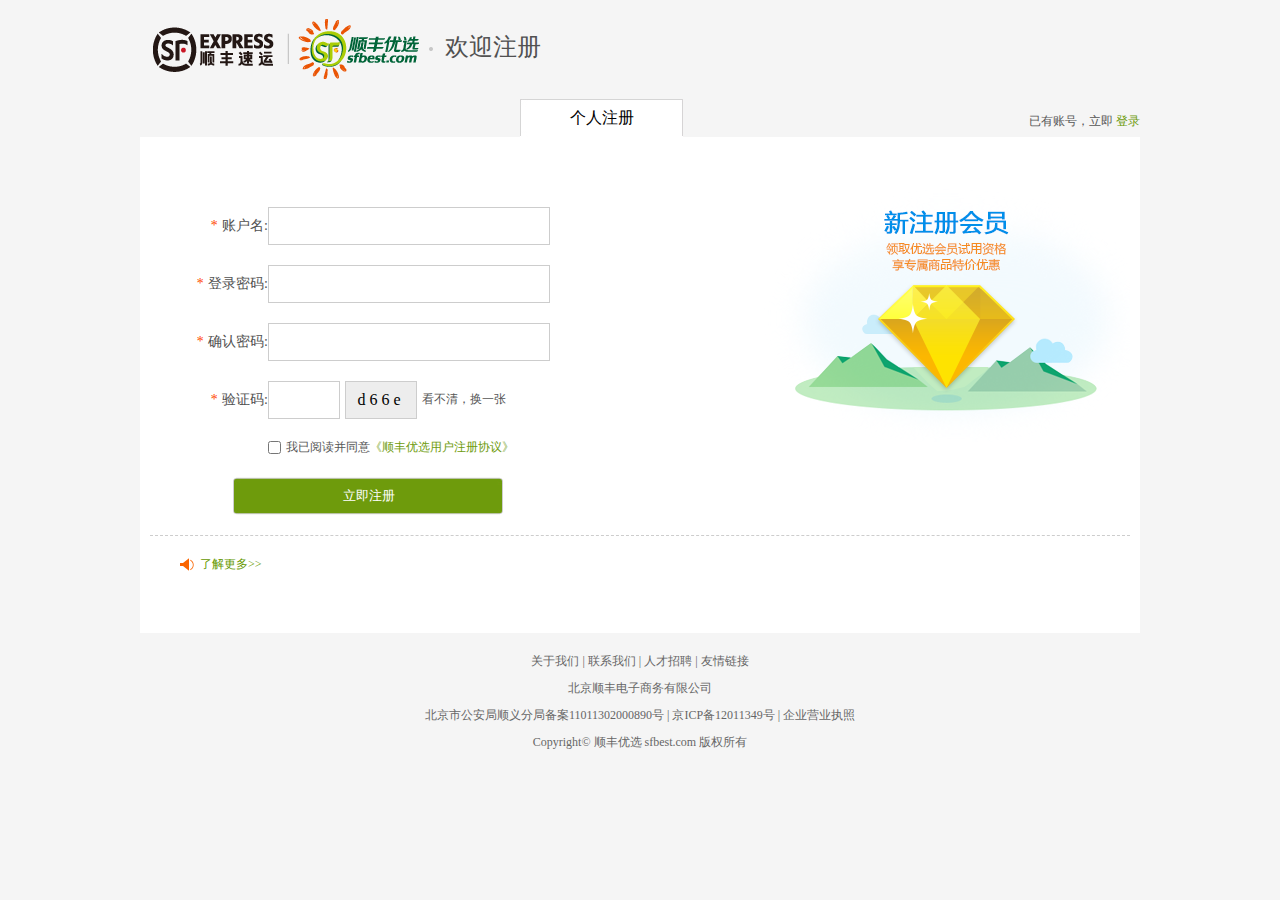
<file: reg.html>
<!DOCTYPE html>
<html>
	<head>
		<meta charset="UTF-8">
		<title></title>
		<link rel="stylesheet" type="text/css" href="css/verify.css"/>
		<link rel="stylesheet" type="text/css" href="css/common.css"/>
		<link rel="stylesheet" type="text/css" href="css/reg.css"/>
		<script src="js/jquery.js"></script>
		<script src="js/tools.js"></script>
		<script src="js/reg.js"></script>
	</head>
	<body>
		<div class="wrap">
			<!--头部-->
			<div class="header">
				<!--logo-->
				<a href="index.html">
					<img src="img/logo.png"/>
				</a>
				<!--标题-->
				<span>欢迎注册</span>
			</div>
			<!--主体-->
			<div class="container">
				<div class="title">
					<div>个人注册</div>
					<div class="tolog">
						<span>已有账号，立即</span>
						<a href="log.html">登录</a>
					</div>
				</div>
				<div class="content">
					<div class="formbox">
						<form action="log.html" method="get">
							<ul id="reglist">
								<li class="clear">
									<label><i>*</i>账户名:</label>
									<span class="inps clear">
										<input type="text" id="uname" value="" required/>
										<i class="gou"></i>
									</span>
									<div class="tip">
										<span>请输入您的手机号码</span>
									</div>
									<div class="tip2">
										<span class="tip2">请输入正确的手机号码</span>
									</div>
									<div class="tip3">
										<span class="tip3">昵称已被占用</span>
									</div>									
								</li>
								<li class="clear">
									<label><i>*</i>登录密码:</label>
									<span class="inps clear">
										<input id="pwd1" type="password" value="" autocomplete="off" required/>
										<i class="gou"></i>
									</span>
									<div class="tip twoL">
										<span>8-12位字符，可使用字母、数字。<br />不能使用纯数字或字母组合。</span>
									</div>						
								</li>
								<li class="safe clear">
									<span>安全程度:</span>
									<span>弱</span>
									<span>中</span>
									<span>强</span>
								</li>
								<li class="clear">
									<label><i>*</i>确认密码:</label>
									<span class="inps clear">
										<input id="pwd2" type="password" value="" autocomplete="off" required/>	
										<i class="gou"></i>
									</span>
									<div class="tip">
										<span>请再次输入密码</span>
									</div>									
								</li>
								<li class="clear">
									<label><i>*</i>验证码:</label>
									<span class="inps yzm">
										<input id="shuru" type="text" required/>
										<i class="gou"></i>
									</span>
									<span class="yzmpic"></span>
									<span class="change">看不清，换一张</span>
									<div class="tip">
										<span style="color: #FF4800;">请输入验证码</span>
									</div>
								</li>
								<li class="terms clear">
									<label></label>
									<input id="che" type="checkbox"/>
									<a href="#">我已阅读并同意<span>《顺丰优选用户注册协议》</span></a>
									<span class="tip" style="color: #FF4800;line-height: 15px;">请同意条款</span>
								</li>
								<li class="regbtn">
									<input type="button" id="check-btn" value="立即注册" />
								</li>
							</ul>
						</form>
					</div>
					<p>了解更多>></p>
				</div>
			</div>
			<!--尾部-->
			<div class="footer">
				<p>
					<a>关于我们</a>
					<span>|</span>
					<a>联系我们</a>
					<span>|</span>
					<a>人才招聘</a>
					<span>|</span>
					<a>友情链接</a>
				</p>
				<p>北京顺丰电子商务有限公司</p>
				<p>
					<span>北京市公安局顺义分局备案11011302000890号</span>
					<span>|</span>
					<a>京ICP备12011349号</a>
					<span>|</span>
					<a>企业营业执照</a>
				</p>	
				<p>Copyright© 顺丰优选 sfbest.com 版权所有</p>
			</div>			
		</div>

	</body>
</html>
</file>
<file: css/cart.css>
@charset "utf-8";
*{margin: 0;padding: 0;}
ul{list-style: none;}
a{text-decoration: none;}
.clear::after{
	display: block;
	content: '';
	clear: both;
	height: 0;
	visibility: hidden;
}
:root{background: #FDFDFD;}
/************************头部导航开始****************************/
.topcon{
	width: 100%;
	background: #f7f7f7;
	border-bottom: 1px solid #eee;
}
.topcon>.topwrap{
	margin: 0 auto;
	width: 1000px;
	height: 34px;
	line-height: 34px;
	color: #999;
	font-size: 12px;
}


/*左边部分*/
.topwrap>.topleft{
	float: left;
}
.topwrap>.topleft>*{position:relative;float: left;}
.topleft .area{
	position: relative;
	padding: 3px 20px 3px 10px;
	color: #333;
	border: 1px solid #eee;
}
.topleft>li:last-of-type:hover>.area{background: #fff;}
.topleft>li:last-of-type:hover>.arealist{
	display: block;
}

.topleft .area::after{
	position: absolute;
	content: '';
	top: 0;
	bottom: 0;
	right: 8px;
	margin: auto;
	width: 8px;
	height: 4px;
	background: transparent url(../img/header.png) no-repeat -86px -130px;
}
.topleft>li:hover>.area::after{
	background: transparent url(../img/header.png) no-repeat -169px -2px;
	
}
/*城市二级导航*/
.topleft>li>.arealist{
	display: none;
	position: absolute;
	padding: 10px;
	top: 27px;
	left: 0;
	width: 400px;
	/*height:400px;*/
	border: 1px solid #eee;
	background: #fff;
	z-index: 1;
}
.arealist>p:first-of-type{
	position: relative;
	border-bottom: 1px solid #eee;
}
.arealist>p>i{
	position: absolute;
	top: 0;
	bottom: 0;
	margin: auto;
	right: 0;
	width: 18px;
	height: 18px;
	background: transparent url(../img/index_icon_new.png) no-repeat -245px -33px;
}
.arealist>.hotcity>li{
	float: left;
	margin-right: 10px;
}
.arealist>dl>*{
	float: left;
	margin-right: 10px;
}
.arealist>dl>dd{color: #333;cursor: pointer;}
/*右边部分*/
.topwrap>.topright{
	float: right;
}
.topwrap>.topright>li{
	position:relative;
	float: left;
}
/*登录和注册*/
.topright>li.login{
	position: relative;
}
.topright>li.login>a,.topright>li.reg>a{
	padding:0 10px;
	color: #999;
	}
.topright>li.login::after{
	position: absolute;
	content: '';
	right: 0px;
	top: 0;
	bottom: 0;
	margin: auto;
	width: 1px;
	height: 12px;
	background: #aaa;
}
.topright>li.login:hover>a,.topright>li.reg:hover>a,.topright>li:hover>span{color: #669900;}
/*注册的提示新会员礼包*/
.topright>li.reg{
	/*margin-right: 70px;*/
}
.topright>li.reg>div{
	position: absolute;
	padding: 0 10px;
	left:-70px;
	width: 180px;
	color: #fff;
	line-height: 20px;
	border-radius: 10px;
	background: #F14431;
}
.topright>li.reg>div>.sj{
	position: absolute;
	top: -10px;
	left: 0;
	right: 0;
	margin: auto;
	width: 0px;
	height: 0px;
	border: 5px solid transparent;
	border-bottom-color: #F14431;
}
.topwrap>.topright>li>span{
	position: relative;
	padding: 3px 20px 10px;
	border: 1px solid transparent;
}

/*添加三角箭头*/
.topwrap>.topright>li>span.asj::after{
	position: absolute;
	content: '';
	top: 10px;
	right: 8px;
	width: 8px;
	height: 4px;
	background: transparent url(../img/header.png) no-repeat -86px -130px;
}	
.topwrap>.topright>li:hover>span.asj::after{
	background: transparent url(../img/header.png) no-repeat -169px -2px;
}
.topwrap>.topright>li:hover>span.asj{border: 1px solid #ccc;background: #fff;}
.topwrap>.topright>li:hover>.subnav{display: block;}


/*网站导航*/
.topright>li>.subnav{
	display: none;
	position: absolute;
	padding: 20px;
	top: 34px;
	right: 0;
	width: 800px;
	background: #fff;
	border: 1px solid #ccc;
	z-index: 1;
}
/*移动客户端*/
.topright>li>.subpho{
	left: -76px;
	padding: 0;
	width: 235px;
	height: 184px;
}
.topright>li>.subpho>div:nth-child(1){padding: 20px 20px 10px;}
.topright>li>.subpho>div:nth-child(1)>i{
	position: relative;
	z-index: 0;
	margin-bottom: 10px;
	display: block;
	width: 124px;
	height: 72px;
	line-height: 20px;
	background: #fff url(../img/header.png) no-repeat 11px -92px;	
}
.topright>li>.subpho>div:nth-child(1)>div{
	position: absolute;
	padding: 10px;
	top: 42px;
	left: 103px;
	line-height: 20px;
	text-align: center;
	background: #fff;
}
/*下载版本*/
.topright>li>.subpho>div:nth-child(2){
	text-align: center;
	padding: 0 10px;
}
.topright>li>.subpho>div:nth-child(2)>i{
	display: inline-block;
	width: 96px;
	height: 30px;
	background: transparent url(../img/header.png) no-repeat 0px -167px;
}
.topright>li>.subpho>div:nth-child(3){
	width:100%;
	height: 30px;
	text-align: center;
	color: #669900;
	font-size: 16px;
	background: transparent url(../img/icon.png) no-repeat -181px -212px;
}
.topright>li>.subpho>div:nth-child(4){
	position: absolute;
	top: -5px;
	left: 0;
	right: 0;
	margin: auto;
	width: 6px;
	height: 6px;
	border: 1px solid #aaa;
	border-bottom: 0;
	border-right: 0;
	
	background: #FFFFFF;
	transform: rotate(45deg);
	
}
.topright>li>.subpho>div:nth-child(2)>i:last-child{background-position-y: -196px;}
.topright>li>.subpho>div:nth-child(1)>div>span:last-child{
	color: #669900;
}
.topright>li>.pho::before{
	position: absolute;
	content: '';
	top: 5px;
	left: 7px;
	width: 12px;
	height: 15px;
	background: transparent url(../img/header.png) no-repeat -73px -123px;
	transition: .5s;
}
.topright>li:hover>.pho{color: #669900;}
.topright>li:hover>.pho::before{background-position-y: -139px;}
/*帮助中心*/
.topright>li>.bz{
	line-height: 20px;
	width: auto;
	padding:5px 20px;
	cursor: pointer;
}
.subnav>dl{
	float: left;
	margin:0 10px;
	width: 200px;
	cursor: pointer;
}
	
.subnav>dl:nth-child(n+2){position:relative;padding-left: 40px;}
.subnav>dl:nth-child(n+2)::after{
	position: absolute;
	content: '';
	top: 12px;
	left: 0;
	width: 1px;
	height: 115px;
	background: #eee;
	}
.subnav>dl>dt{
	font-size: 16px;
	font-weight: 700;
	color: #669900;
}
.subnav>dl>dd{
	float: left;
	margin-right: 10px;
}
.subnav>ul>li:hover,.subnav>dl>dd:hover{color: #669900;}
/*微博微信*/
.topright>.weibo,.topright>.weixin{
	position: relative;
	width: 30px;
	height: 30px;
	cursor: pointer;
}
.topright>.weixin:hover>.wenxinshow{display: block;}
.topright>.weibo>i,.topright>.weixin>i{
	position: absolute;
	top: 0;
	bottom: 0;
	left: 0;
	right: 0;
	margin: auto;
	width: 19px;
	height: 17px;
	background: transparent url(../img/header.png) no-repeat -55px 1px;
}
.topright>.weixin>i{background-position-x: -74px;}
.topright>.weixin>.wenxinshow{
	display: none;
	position: absolute;
	padding:2px 10px 10px 10px;
	top: 30px;
	right: -45px;
	/*width:106px;
	height: 106px;*/
	line-height: 10px;
	text-align: center;
	border: 1px solid #ccc;
	background: #fff;
	z-index: 1;
}
.weixin>.wenxinshow>.pic{
	margin-top: 2px;
	width:106px;
	height: 106px;
	background: transparent url(../img/weixin.png) no-repeat center;	
}
.weixin>.wenxinshow>.sj{
	position: absolute;
	top: -5px;
	left: 0;
	right: 0;
	margin: auto;
	width: 6px;
	height: 6px;
	border: 1px solid #aaa;
	border-bottom: 0;
	border-right: 0;
	transform: rotate(45deg);
	background: #fff;
}

/************************头部导航结束****************************/
/************************头部搜索框部分开始****************************/
.container{
	width: 100%;
}
.wrap{
	margin: 0 auto;
	width: 1000px;
}
.seawrap{
	position: relative;
	margin: 0 auto;
	width: 1000px;
	padding: 10px 0;
}
.seawrap>*{float: left;}
/*logo*/
.seawrap>.logo{
	width: 250px;
	font-size: 0;
}
.seawrap>.logo>a{
	display: inline-block;
	width: 124px;
	height: 60px;
}
.seawrap>.logo>a:nth-child(1){background: transparent url(../img/indexImg.png) no-repeat -33px 0px;}
.seawrap>.logo>a:nth-child(2){background: transparent url(../img/indexImg.png) no-repeat -162px 0px;}
.seawrap>.logo>i{
	display: inline-block;
	width: 248px;
	height: 30px;	
	background: transparent url(../img/logo_word.jpg) no-repeat center;
}
.seawrap>i{
	position: absolute;
	right: 0;
	top: 0;
	bottom: 0;
	margin: auto;
	width: 650px;
	height: 33px;
	background: transparent url(../img/step_01.jpg) no-repeat center;
}

/************************头部搜索框部分结束****************************/
/************************商品渲染****************************/
.shopcarwrap{
	display: none;
	margin: 20px auto;
	width: 1000px;
}
.shopcarwrap>.title{
	height: 34px;
	line-height: 34px;
	color: #FFFFFF;
	font-size: 12px;
	font-weight: 700;
	background-color: #81A84A;
}
.shopcarwrap .showline>li{
	float: left;
	text-align: center;
}
.shopcarwrap .showline>li:nth-child(1){width: 70px;}
.shopcarwrap .showline>li:nth-child(2){width: 280px;}
.shopcarwrap .showline>li:nth-child(3){width: 100px;}
.shopcarwrap .showline>li:nth-child(4){width: 90px;}
.shopcarwrap .showline>li:nth-child(5){width: 100px;}
.shopcarwrap .showline>li:nth-child(6){width: 100px;}
.shopcarwrap .showline>li:nth-child(7){width: 90px;}
.shopcarwrap .showline>li:nth-child(8){width: 70px;}
.shopcarwrap .showline>li:nth-child(9){width: 90px;}

.showlist{
	color: #666666;
	font-size: 12px;
}
.showlist>li{
	padding: 20px 0;
	height: 60px;
	line-height: 60px;
	border-bottom:1px solid #ededed;
}
.shangpin>*{
	float: left;
}
.shangpin>i{
	display: inline-block;
	width: 60px;
	height: 60px;
	border: 1px solid #ededed;
	vertical-align: middle;
}
.shangpin>p{
	width: 200px;
	line-height: 20px;
}
.wid{width: 100px;height: 20px;}
/*数量*/
.shuliang>input{
	width: 25px;
	height: 14px;
	line-height: 14px;
	border:1px solid #AAAAAA;
	text-align: center;
	outline: none;
}
.shuliang>input.reduce,.shuliang>input.add{
	width: 12px;
	height: 16px;
	background: #fff;
	cursor: pointer;
}

.del{padding: 0 10px;cursor: pointer;}
/*总计的行*/
.allbox{
	margin: 10px 0;
	padding: 10px;
	box-sizing: border-box;
	border:1px solid #aaa;
	font-size: 12px;
}
.allbox>*{float: left;}
.allbox>span{
	margin: 0 10px;
	padding-left: 15px;
	position: relative;
	border: none;
	outline: none;
	background: #fff;
	cursor: pointer;
}
.allbox>span::before{
	position: absolute;
	content: '';
	left: 0;
	top: 0;
	bottom: 0;
	margin: auto;
	width: 14px;
	height: 14px;
	vertical-align: middle;
	background: transparent url(../img/cartbg.gif) no-repeat 0px -106px;
}
.allbox>div{
	float: right;
}
#allshowmo{
	display: inline-block;
	margin-right: 10px;
	width: 80px;
	color: #FF4800;
	font-weight: 600;
	font-size: 18px;
}
/*去结算部分*/
.jiesuan>*{
	float: right;
}
.jiesuan>.tohome{
	margin-top: 1px;
	padding: 10px;
	border:1px solid #a5cf69;
	font-size: 12px;
	color: #666;
	text-align: center;
}
.jiesuan>.gopay{
	margin-left: 10px;
	margin-right: 20px;
	padding: 10px 40px;
	background: #6e9b0c;
	font-size: 16px;
	color: #fff;
	text-align: center;
}
/*空购物车*/
.kongcar{
	display: none;
	margin: 20px auto;
	padding: 20px 0;
	width: 1000px;
	font-size: 14px;
	color: #565656;
	border: 1px solid #dadada;
	background: #f5f5f5;
	text-align: center;
	line-height: 24px;
}
.kongcar>p>span{font-weight: 600;}
.kongcar>p>a{color: #565656;}
.kongcar>.nolog>a{color: #FF4800;}




/*尾部*/
.footer{
	margin-top: 50px;
	width: 100%;
	background: #fff;
	border-top: 1px solid #ccc;
}
/*尾部第一部分*/
.footer>.footwrap{
	padding: 20px 0;
	margin: 0 auto;
	width: 1000px;
}
.footer>.footwrap>*{float: left;}
.footwrap>.footlogo{
	width: 190px;
}
.footwrap>.footlogo>li{margin-bottom: 10px;}
.footwrap>.footlogo>li:nth-child(1){
	width: 151px;
	height: 75px;
	background: transparent url(../img/logo.jpg) no-repeat center;
}
.footwrap>.footlogo>li:nth-child(2){
	font-size: 20px;
	font-weight: 600;
	color: #646464;
}
.footwrap>.footlogo>li:nth-child(3){
	font-size: 12px;
	color: #969696;
}
.footwrap>.footright{
	padding-top: 20px;
}
.footwrap>.footright>*{float: left;}
.footwrap>.footright>dl>*{margin-bottom: 8px;width: 120px;}
.footwrap>.footright>dl>dt{
	font-size: 14px;
	color: #707070;
	font-weight: 600;
}
.footwrap>.footright>dl>dd{
	font-size: 12px;
	color: #646464;
}
.footright>ul>li:first-child{
	text-align: center;
	font-size: 14px;
	color: #707070;
	font-weight: 600;
	margin-bottom: 10px;
}
.footright>ul>li:last-child{
	width: 80px;
	height: 80px;
	background: transparent url(../img/foot_bottom.png) no-repeat 0px 0px;
}
.footright>ul:last-of-type{
	margin-left: 50px;
}
.footright>ul:last-of-type>li:last-child{
	background: transparent url(../img/foot_bottom.png) no-repeat -83px 0;
}
/*尾部第二部分*/
.footer>.links{
	border-top: 1px solid #ccc;
	/*padding-bottom: 40px;*/
}
.links>.linkspic>li{
	float: left;
	width: 94px;
	height: 33px;
}
.linkspic>li:nth-child(1){background: transparent url(../img/foot-credit.png) no-repeat center;background-size: contain;}
.linkspic>li:nth-child(2){background: transparent url(../img/foot-cert.png) no-repeat center;background-size: contain;}
.linkspic>li:nth-child(3){background: transparent url(../img/foot-bottom_sm.png) no-repeat center;background-size: contain;}
.links>.linksright>ul{
	color: #969696;
	font-size: 12px;
}
.links>.linksright>ul>li{
	float: left;
	padding: 0px 10px;
}
.links>.linksright>ul:first-child>li:nth-child(-n+4){color: #646464;cursor: pointer;}
.links>.linksright>ul:first-child>li:nth-child(-n+4):hover,.links>.linksright>ul:last-child>li:nth-child(n+2):hover{color: #669900;}
.links>.linksright>ul:last-child>li:nth-child(n+2){cursor: pointer;}
</file>
<file: css/common.css>
@charset "utf-8";
*{margin: 0;padding: 0;}
ul{list-style: none;}
a{text-decoration: none;}
.clear::after{
	display: block;
	content: '';
	clear: both;
	height: 0;
	visibility: hidden;
}
:root{background: #FDFDFD;}
/************************头部导航开始****************************/
.topcon{
	width: 100%;
	background: #f7f7f7;
	border-bottom: 1px solid #eee;
}
.topcon>.topwrap{
	margin: 0 auto;
	width: 1200px;
	height: 34px;
	line-height: 34px;
	color: #999;
	font-size: 12px;
}

/*左边部分*/
.topwrap>.topleft{
	float: left;
}
.topwrap>.topleft>*{position:relative;float: left;}
.topleft .area{
	position: relative;
	padding: 3px 20px 3px 10px;
	color: #333;
	border: 1px solid #eee;
}
.topleft>li:last-of-type:hover>.area{background: #fff;}
.topleft>li:last-of-type:hover>.arealist{
	display: block;
}

.topleft .area::after{
	position: absolute;
	content: '';
	top: 0;
	bottom: 0;
	right: 8px;
	margin: auto;
	width: 8px;
	height: 4px;
	background: transparent url(../img/header.png) no-repeat -86px -130px;
}
.topleft>li:hover>.area::after{
	background: transparent url(../img/header.png) no-repeat -169px -2px;
	
}
/*城市二级导航*/
.topleft>li>.arealist{
	display: none;
	position: absolute;
	padding: 10px;
	top: 27px;
	left: 0;
	width: 400px;
	/*height:400px;*/
	border: 1px solid #eee;
	background: #fff;
	z-index: 3;
}
.arealist>p:first-of-type{
	position: relative;
	border-bottom: 1px solid #eee;
}
.arealist>p>i{
	position: absolute;
	top: 0;
	bottom: 0;
	margin: auto;
	right: 0;
	width: 18px;
	height: 18px;
	background: transparent url(../img/index_icon_new.png) no-repeat -245px -33px;
}
.arealist>.hotcity>li{
	float: left;
	margin-right: 10px;
}
.arealist>dl>*{
	float: left;
	margin-right: 10px;
}
.arealist>dl>dd{color: #333;cursor: pointer;}
/*右边部分*/
.topwrap>.topright{
	float: right;
}
.topwrap>.topright>li{
	position:relative;
	float: left;
}
/*已登录状态*/
#loginuser,#quit{
	display: none;
	cursor: pointer;
}
/*登录和注册*/
.topright>li.login{
	position: relative;
}
.topright>li.login>a,.topright>li.reg>a{
	padding:0 10px;
	color: #999;
	}
.topright>li.login::after{
	position: absolute;
	content: '';
	right: 0px;
	top: 0;
	bottom: 0;
	margin: auto;
	width: 1px;
	height: 12px;
	background: #aaa;
}
.topright>li.login:hover>a,.topright>li.reg:hover>a,.topright>li:hover>span{color: #669900;}
/*注册的提示新会员礼包*/
.topright>li.reg{
	/*margin-right: 70px;*/
}
.topright>li.reg>div{
	position: absolute;
	padding: 0 10px;
	left:-70px;
	width: 180px;
	color: #fff;
	line-height: 20px;
	border-radius: 10px;
	background: #F14431;
}
.topright>li.reg>div>.sj{
	position: absolute;
	top: -10px;
	left: 0;
	right: 0;
	margin: auto;
	width: 0px;
	height: 0px;
	border: 5px solid transparent;
	border-bottom-color: #F14431;
}
.topwrap>.topright>li>span{
	position: relative;
	padding: 3px 20px 10px;
	border: 1px solid transparent;
}

/*添加三角箭头*/
.topwrap>.topright>li>span.asj::after{
	position: absolute;
	content: '';
	top: 10px;
	right: 8px;
	width: 8px;
	height: 4px;
	background: transparent url(../img/header.png) no-repeat -86px -130px;
}	
.topwrap>.topright>li:hover>span.asj::after{
	background: transparent url(../img/header.png) no-repeat -169px -2px;
}
.topwrap>.topright>li:hover>span.asj{border: 1px solid #ccc;background: #fff;}
.topwrap>.topright>li:hover>.subnav{display: block;}


/*网站导航*/
.topright>li>.subnav{
	display: none;
	position: absolute;
	padding: 20px;
	top: 34px;
	right: 0;
	width: 800px;
	background: #fff;
	border: 1px solid #ccc;
	z-index: 3;
}
/*移动客户端*/
.topright>li>.subpho{
	position: absolute;
	left: -76px;
	padding: 0;
	width: 235px;
	height: 184px;
}
.topright>li>.subpho>div:nth-child(1){padding: 20px 20px 10px;}
.topright>li>.subpho>div:nth-child(1)>i{
	position: relative;
	z-index: 0;
	margin-bottom: 10px;
	display: block;
	width: 124px;
	height: 72px;
	line-height: 20px;
	background: #fff url(../img/header.png) no-repeat 11px -92px;	
}
.topright>li>.subpho>div:nth-child(1)>div{
	position: absolute;
	padding: 10px;
	top: 42px;
	left: 103px;
	line-height: 20px;
	text-align: center;
	background: #fff;
}
/*下载版本*/
.topright>li>.subpho>div:nth-child(2){
	text-align: center;
	padding: 0 10px;
	width: 220px;
	margin-bottom: 10px;
	background: #fff;
}
/*下载版本三角*/

.topright>li>.subpho>div:nth-child(2)>i{
	display: inline-block;
	width: 96px;
	height: 30px;
	background: transparent url(../img/header.png) no-repeat 0px -167px;
}
.topright>li>.subpho>div:nth-child(3){
	width:100%;
	height: 30px;
	text-align: center;
	color: #669900;
	font-size: 16px;
	background: transparent url(../img/icon.png) no-repeat -181px -212px;
}
.topright>li>.subpho>div:nth-child(4){
	position: absolute;
	top: -177px;
	left: 0;
	right: 0;
	margin: auto;
	width: 6px;
	height: 6px;
	border: 1px solid #aaa;
	border-bottom: 0;
	border-right: 0;
	
	background: #FFFFFF;
	transform: rotate(45deg);
	
}
.topright>li>.subpho>div:nth-child(2)>i:last-child{background-position-y: -196px;}
.topright>li>.subpho>div:nth-child(1)>div>span:last-child{
	color: #669900;
}
.topright>li>.pho::before{
	position: absolute;
	content: '';
	top: 5px;
	left: 7px;
	width: 12px;
	height: 15px;
	background: transparent url(../img/header.png) no-repeat -73px -123px;
	transition: .5s;
}
.topright>li:hover>.pho{color: #669900;}
.topright>li:hover>.pho::before{background-position-y: -139px;}
/*帮助中心*/
.topright>li>.bz{
	line-height: 20px;
	width: auto;
	padding:5px 20px;
	cursor: pointer;
}
.subnav>dl{
	float: left;
	margin:0 10px;
	width: 200px;
	cursor: pointer;
}
	
.subnav>dl:nth-child(n+2){position:relative;padding-left: 40px;}
.subnav>dl:nth-child(n+2)::after{
	position: absolute;
	content: '';
	top: 12px;
	left: 0;
	width: 1px;
	height: 115px;
	background: #eee;
	}
.subnav>dl>dt{
	font-size: 16px;
	font-weight: 700;
	color: #669900;
}
.subnav>dl>dd{
	float: left;
	margin-right: 10px;
}
.subnav>ul>li:hover,.subnav>dl>dd:hover{color: #669900;}
/*微博微信*/
.topright>.weibo,.topright>.weixin{
	position: relative;
	width: 30px;
	height: 30px;
	cursor: pointer;
}
.topright>.weixin:hover>.wenxinshow{display: block;}
.topright>.weibo>i,.topright>.weixin>i{
	position: absolute;
	top: 0;
	bottom: 0;
	left: 0;
	right: 0;
	margin: auto;
	width: 19px;
	height: 17px;
	background: transparent url(../img/header.png) no-repeat -55px 1px;
}
.topright>.weixin>i{background-position-x: -74px;}
.topright>.weixin>.wenxinshow{
	display: none;
	position: absolute;
	z-index: 4;
	padding:2px 10px 10px 10px;
	top: 30px;
	right: -45px;
	line-height: 10px;
	text-align: center;
	border: 1px solid #ccc;
	background: #fff;
}
.weixin>.wenxinshow>.pic{
	margin-top: 2px;
	width:106px;
	height: 106px;
	background: transparent url(../img/weixin.png) no-repeat center;	
}
.weixin>.wenxinshow>.sj{
	position: absolute;
	top: -5px;
	left: 0;
	right: 0;
	margin: auto;
	width: 6px;
	height: 6px;
	border: 1px solid #aaa;
	border-bottom: 0;
	border-right: 0;
	transform: rotate(45deg);
	background: #fff;
}

/************************头部导航结束****************************/
/************************头部搜索框部分开始****************************/
.container{
	width: 100%;
}
.wrap{
	margin: 0 auto;
	width: 1200px;
}
.seawrap{
	margin: 0 auto;
	width: 1200px;
	padding: 10px 0;
}
.seawrap>*{float: left;}
/*logo*/
.seawrap>.logo{
	width: 250px;
	font-size: 0;
}
.seawrap>.logo>a{
	display: inline-block;
	width: 124px;
	height: 60px;
}
.seawrap>.logo>a:nth-child(1){background: transparent url(../img/indexImg.png) no-repeat -33px 0px;}
.seawrap>.logo>a:nth-child(2){background: transparent url(../img/indexImg.png) no-repeat -162px 0px;}
.seawrap>.logo>i{
	display: inline-block;
	width: 248px;
	height: 30px;	
	background: transparent url(../img/logo_word.png) no-repeat center;
}
/*指南图片*/
.seawrap>.seapic{
	margin-top: 10px;
	margin-left: 20px;
	width: 140px;
	height: 75px;
	background: transparent url(../img/zhinan.gif) no-repeat center;
}
/*搜索框*/
.seawrap>.search{
	position: relative;
	margin-left: 20px;
	margin-top: 25px;
	font-size: 0;
}
.seawrap>.search>input:first-of-type{
	vertical-align: middle;
	width: 400px;
	height: 34px;
	border: 1px solid #669900;
	outline: none;
	padding-left: 10px;
}
.seawrap>.search>input:last-of-type{
	width: 80px;
	height: 36px;
	vertical-align: middle;
	border: none;
	outline: none;
	color: #fff;
	font-size: 18px;
	background: #669900;
}
.seawrap>.search>.hotkey{
	margin-top: 5px;
	font-size: 12px;
	color: #666;
}
.seawrap>.search>.hotkey>li{
	float: left;
	margin-right: 10px;
	cursor: pointer;
}
.seawrap>.search>.hotkey>li:hover{color: #669900;}
/*搜索框出现选项词*/
.seawrap>.search>.showsea{
	display: none;
	position: absolute;
	top: 36px;
	left: 0;
	width: 412px;
	font-size: 12px;
	color: #333;
	background: #fff;
	border: 1px solid #eee;
	z-index: 2;
}
.seawrap>.search>.showsea>li{
	display: flex;
	flex-direction: row;
	justify-content: space-between;
	align-content: center;
	padding:5px 10px;
}
.search>.showsea>li:hover{background: pink;}


/*上面部分的购物车*/
.seawrap>.cartTop{
	position: relative;
	margin-top: 25px;
	float: right;
	z-index: 2;
}
.seawrap>.cartTop>.cart{cursor: pointer;}

.seawrap>.cartTop>.cart>div{
	float: left;
	position: relative;
	/*padding:0 40px;*/
	height: 34px;
	line-height: 34px;
	font-size: 12px;
	color: #333;
	border: 1px solid #eee;
}
.seawrap>.cartTop>.cart>.myCarTop{padding:0 20px 0 45px;}
/*在我的购物车文字前面添加购物车图标*/
.seawrap>.cartTop>.cart>.myCarTop::before{
	position: absolute;
	content: '';
	top: 0;
	bottom: 0;
	margin: auto;
	left: 20px;
	width: 20px;
	height: 20px;
	background: transparent url(../img/header.png) no-repeat -102px -235px;
}
/*显示商品件数*/
.seawrap>.cartTop>.cart>.cnum{
	padding: 0 15px;
	height: 36px;
	font-size: 18px;
	border: none;
	background: #fa9600;
	color: #fff;
}
/*暂无商品的购物车*/
.seawrap>.cartTop>.showcart{
	display: none;
	position: absolute;
	padding: 20px 0;
	top: 35px;
	right: 0;
	width: 400px;
	text-align: center;
	border: 1px solid #eee;
	background: #fff;
	box-shadow: 0 0 5px rgba(0,0,0,.2);
	height: 34px;
	line-height: 34px;
	font-size: 12px;
	color: #333;
}
/*在购物车中暂无商品文字前面用伪元素添加购物车图标*/
.seawrap>.cartTop>.showcart>span{position: relative;}
.seawrap>.cartTop>.showcart>span:before{
	position: absolute;
	content: '';
	top: 0;
	bottom: 0;
	margin: auto;
	left:-40px;
	width: 40px;
	height: 40px;
	background: transparent url(../img/header.png) no-repeat -100px -124px;
}
/*添加一条白线*/
.seawrap>.cartTop>.showcart::after{
	position: absolute;
	content: '';
	top:-5px;
	right: 40px;
	width: 127px;
	height: 5px;
	background: #fff;
}
/*有商品的购物车*/
.seawrap>.cartTop>.shopcar{
	top: 35px;
	right: 0;
	box-shadow: 0 0 5px rgba(0,0,0,.2);
}
/************************头部搜索框部分结束****************************/
/*购物车共用*/
/*有东西的购物车*/
.shopcar{
	display: none;
	position: absolute;
	width: 400px;
	padding: 10px;
	font-size: 12px;
	color: #666;
	border: 1px solid #ededed;
	background: #fff;
	z-index: -1;
}
.shopcar>.header{
	border-bottom: 1px solid #aaa;
}
.shopcar>.shopcarList>li{
	display: flex;
	flex-direction: row;
	justify-content: space-between;
	margin: 4px 0;
	line-height: 20px;
	border-bottom: 1px dashed #cdcdcd;
}
.shopcar>.shopcarList>li>*{float: left;margin:5px;}
.shopcar>.shopcarList>li>div:nth-child(1){
	width: 44px;
	height: 44px;
	border: 1px solid #ededed;
}
.shopcar>.shopcarList>li>div:nth-child(2){
	width: 230px;
}
.shopcar>.shopcarList>li>div:nth-child(3){
	width: 70px;
}
.shopcar>.shopcarList>li>div:nth-child(3)>p:first-child>span:first-child{
	display: inline-block;
	text-align: right;
	width: 45px;
	color: #FF4800;
	font-weight: 500;
	font-size: 14px;
}
.shopcar>.shopcarList>li>div:nth-child(3)>p:first-child>span:last-child{
	display: inline-block;
	width: 25px;
}
/*删除按钮*/
.shopcar>.shopcarList>li>div:nth-child(3)>p:last-child{
	text-align: right;
	line-height: 20px;
	cursor: pointer;
}
/*总件数-总价格*/
.shopcar>.allnum{
	padding:3px 20px;
	box-sizing: border-box;
	/*margin-bottom: 5px;*/
	display: flex;
	flex-direction: row;
	justify-content: space-between;
	line-height: 26px;
}
.shopcar>.allnum span{
	color: #FF4800;
	font-weight: 600;
}
.shopcar>.allnum .allmoney{
	font-size: 16px;
}
/*去购物车结算*/
a#tocart{
	margin-left: 295px;
	padding:5px 10px;
	width: 200px;
	color: #fff;
	background: #FF4800;
	border-radius: 3px;
	text-align: center;
}
/*购物车总计件数*/
.connum{
	display: none;
	position: absolute;
	top: -8px;
	right: -8px;
	width: 36px;
	height: 20px;
	line-height: 20px;
	border-radius: 10px;
	font-size: 12px;
	text-align: center;
	color: #FFF;
	background: #FA9600;
}


/*侧边导航*/
.fixednav{
	position: fixed;
	z-index: 4;
	right: 20px;
	/*bottom: 20px;*/
	top: 65%;
}

.fixednav>li{
	position: relative;
	margin-bottom: 10px;
	width: 42px;
	height: 42px;
/*	border: 1px solid #dadada;*/
	cursor: pointer;
}
.fixednav>li>a{
	position: relative;
	display: block;
	width: 100%;
	height: 100%;
		border: 1px solid #dadada;
}
.fixednav>li:nth-child(1)>a{background: transparent url(../img/productList.png) no-repeat -1px -46px;}
.fixednav>li:nth-child(2){background: transparent url(../img/productList.png) no-repeat -42px -80px;}
.fixednav>li:nth-child(3){background: transparent url(../img/productList.png) no-repeat -42px -40px;}
.fixednav>li:nth-child(4){background: transparent url(../img/productList.png) no-repeat -1px -80px;}
/*侧边导航hover*/
.fixednav>li:nth-child(1):hover>a{background: transparent url(../img/productList.png) no-repeat -1px -148px;}
.fixednav>li:nth-child(2):hover{background: transparent url(../img/productList.png) no-repeat -42px -184px;}
.fixednav>li:nth-child(3):hover{background: transparent url(../img/productList.png) no-repeat -42px -142px;}
.fixednav>li:nth-child(4):hover{background: transparent url(../img/productList.png) no-repeat -1px -184px;}
/*空购物车*/
.fixshowcart{
	display: none;
	position: absolute;
	bottom: 0;
	right: -50px;
	padding:20px 40px;
	/*width: 100px;*/
	height: 34px;
	line-height: 34px;
	font-size: 12px;
	color: #333;
	width: 200px;
	background: #fff;
	text-align: center;
	border:1px solid #dadada;
	z-index: -1;
}
/*定位侧边栏购物车的位置*/
#carbox>.shopcar{
	right: 42px;
	bottom:-100px;
}

.fixshowcart>span{
	position: relative;
	padding-left: 45px;
}
.fixshowcart>span::before{
	position: absolute;
	content: '';
	top: 0;
	bottom: 0;
	margin: auto;
	left: 10px;
	width: 40px;
	height: 40px;
	background: transparent url(../img/header.png) no-repeat -100px -124px;
}
.fixshowcart>div:last-child{
	position: absolute;
	bottom: 10px;
	right: -4px;
	width: 6px;
	height: 6px;
	border: 1px solid #dadada;
	border-bottom: 0;
	border-left: 0;
	background: #FFFFFF;
	transform: rotate(45deg);
}


/*扫我下载*/
.subpho{
	display: none;
	position: absolute;
	z-index: -1;
	bottom: 0;
	right: -50px;
	width: 280px;
	height: 143px;
	background: #fff;
	border:1px solid #dadada;
}
.subpho>div:nth-child(1){padding: 20px 20px 10px;}
.subpho>div:nth-child(1)>i{
	position: relative;
	z-index: 0;
	margin-bottom: 10px;
	display: block;
	width: 124px;
	height: 72px;
	line-height: 20px;
	background: #fff url(../img/header.png) no-repeat 11px -92px;	
}
.subpho>div:nth-child(1)>div{
	position: absolute;
	padding: 10px;
	top: 42px;
	left: 103px;
	line-height: 20px;
	text-align: center;
	background: #fff;
}
.subpho>div:nth-child(2){
	width:280px;
	height: 30px;
	margin-bottom: 30px;
	text-align: center;
	color: #669900;
	font-size: 16px;
	background: #FCFBE4 url(../img/icon.png) no-repeat -170px -212px;
}
.subpho>div:nth-child(4){
	position: absolute;
	bottom: 10px;
	right: -4px;
	width: 6px;
	height: 6px;
	border: 1px solid #dadada;
	border-bottom: 0;
	border-left: 0;
	background: #FFFFFF;
	transform: rotate(45deg);
}
.subpho>div:nth-child(1)>div>span:last-child{
	color: #669900;
}
</file>
<file: css/detail.css>
@charset "utf-8";
*{margin: 0;padding: 0;}
ul{list-style: none;}
a{text-decoration: none;}
.clear::after{
	display: block;
	content: '';
	clear: both;
	height: 0;
	visibility: hidden;
}
:root{background: #FDFDFD;}


/************************头部搜索框部分结束****************************/
.container{
	width: 100%;
	background: #FCFCFC;
}

.conwrap{
	margin: 0 auto;
	width: 1200px;
}
/************************导航栏部分开始****************************/
.navline{border-bottom: 2px solid #669900;}
.nav>*{float: left;cursor: pointer;}
.nav>div{
	width: 200px;
	color: #fff;
	height: 32px;
	line-height: 32px;
	font-size: 14px;
	font-weight: 700;
	text-align: center;
	background: #669900;
}
.nav>div:hover>.sublist{display: block;}
/*二级导航*/
.nav>div>.sublist{
	display: none;
	position: relative;
	z-index: 1;
	padding: 10px 0 10px 5px;
	box-sizing: border-box;
	text-align: left;
	line-height: 20px;
	background: #76AC25;
	color: #fff;
}
.sublist>div>dl{
	padding: 5px;
	margin-bottom: 5px;
}
.sublist>div>dl:hover{background: #fff;color: #669900;}
.sublist>div>dl:hover>dt::before{background: transparent url(../img/left_lm_m.png) no-repeat 0px 0px;}
.sublist>div:hover>.sendlist{display: block;}
.sublist>div>dl>dt{
	position: relative;
	padding-left: 20px;
	box-sizing: border-box;
	font-size: 14px;
	font-weight: 400;
}
.sublist>div>dl>dt::before{
	position: absolute;
	content: '';
	top: 0;
	bottom: 0;
	margin: auto;
	left: 0;
	width: 16px;
	height: 16px;
	background: transparent url(../img/left_lm_m_a.png) no-repeat 0px 0px;
}
.sublist>div>dl>dd{
	float: left;
	font-size: 12px;
	font-weight: 400;
	margin-right: 10px;
}
.sublist>div>dl>dd:first-of-type{
		padding-left: 20px;
	box-sizing: border-box;
}
/*三级导航*/
.sublist>div>.sendlist{
	display: none;
	position: absolute;
	padding: 10px;
	box-sizing: border-box;
	left: 200px;
	top: 0;
	font-size: 12px;
	font-weight: 400;
	color: #666;
	width: 560px;
	height: 480px;
	background: #fff;
}/*三级导航底部图片*/
.sublist>div>.sendlist>.pic{
	position: absolute;
	bottom: 0;
	left: 0;
	width: 560px;
	height: 200px;
	background: transparent url(../img/sendlist1.jpg) no-repeat center;
}
.sendlist>dl>*{float: left;position: relative;padding:0 10px;}
.sendlist>dl>dt{color: #669900;font-weight: 700;}
.sendlist>dl>dd::after{
	position: absolute;
	content: '';
	top: 0;
	bottom: 0;
	margin: auto;
	left: 0;
	width: 1px;
	height: 12px;
	background: #bbb;
}

.nav>.navbar>li{float: left;}
.nav>.navbar>li:hover>span{color: #669900;}
.nav>.navbar>li>span{
	padding: 0 25px;
	height: 32px;
	line-height: 32px;
	font-size: 14px;
	font-weight: 700;
	color: #333;
}

/************************导航栏部分结束****************************/
/************************放大镜****************************/
.wrap{
	margin: 20px auto;
	width: 1200px;
	/*background: pink;*/
}
.wrap>.items{
	float: left;
	width: 978px;
	box-shadow: 0px 0px 3px #aaa;
}
.wrap>.items>*{float:left}
.wrap>.items>.itemsLeft{
	position: relative;
	width: 410px;
	height: 410px;
	background: #fff;
}
.itemsLeft>*{float: left;}
.itemsLeft>.listbox{
	margin:20px 10px 0;
	width: 50px;
}
.itemsLeft>.listbox>span{
	display: block;
	width: 50px;
	height: 20px;
	background: #fff;				
}
.itemsLeft>.listbox>span>b{
	margin: 0 auto;
	display: block;
	width: 19px;
	height: 10px;
	background: transparent url(../img/productinfo.png) no-repeat -30px 0px;
}
.itemsLeft>.listbox>span:last-of-type>b{background-position-y: -9px;}
.itemsLeft>.listbox>.list{
	display: flex;
	flex-direction: column;
	justify-content: center;
	align-content: center;
	width: 50px;
}
.itemsLeft>.listbox>.list>li{
	margin-bottom: 10px;
	width: 48px;
	height: 48px;
	border: 1px solid #fff;
}
.itemsLeft>.listbox>.list>li.active{border:1px solid #69af05;}
.itemsLeft>.mid{
	position: relative;
	margin: 20px 0;
	width: 330px;
	height: 330px;
	/*background: brown;*/
	cursor: move;
}
.itemsLeft>.mid>.mask{
	display: none;
	position: absolute;
	width: 120px;
	height: 100px;
	background: rgba(255,255,255,.6);
}
.itemsLeft>.bigbox{
	z-index: 1;
	display: none;
	position: absolute;
	top: 20px;
	right: -500px;
	width: 500px;
	height: 330px;
	/*background: yellowgreen;*/
}
/*分享和收藏*/
.itemsLeft>.share{
	margin-left: 10px;
	width: 390px;
	height: 30px;
	border-top: 1px solid #eee;
}
.itemsLeft>.share>span{
	font-size: 12px;
	color: #666666;
}
.itemsLeft>.share>i{
	margin-top: 10px;
	display: inline-block;
	width: 22px;
	height: 25px;
	vertical-align: middle;
	background: transparent url(../img/is.png) no-repeat 0px 0px;
}
.itemsLeft>.share>i:nth-of-type(2){background-position-y: -80px;}
.itemsLeft>.share>i:nth-of-type(3){background-position-y: -120px;}
.itemsLeft>.share>.coll{
	position: relative;
	margin-top: 10px;
	padding-left: 20px;
	float: right;
	color: #669900;
}
.itemsLeft>.share>.coll::before{
	position: absolute;
	content: '';
	left: 0;
	top: 0;
	bottom: 0;
	margin: auto;
	width: 15px;
	height: 13px;
	background: transparent url(../img/productinfo.png) no-repeat -68px 0;
}
/************************放大镜****************************/

/************************商品信息****************************/
.wrap>.items>.itemsRight{
	width: 568px;
	height: 410px;
	background:#FBFBFB;
}
/*商品名字*/
.itemsRight>.tit{
margin-top: 15px;
margin-left: 15px;

}
.itemsRight>.tit>h2{
	display: inline-block;
	font-size: 18px;
}
.itemsRight>.tit>span{
	font-size: 18px;
	font-weight: 700;
	color:#fa6400;
}
/*商品价格*/
.itemsRight>.pribox{
	position: relative;
	padding: 15px 0px 15px 15px;
	box-sizing: border-box;
	margin-top: 38px;
	height: 93px;
	color: #fff;
	background: #fa8e19;
	border-bottom: 3px solid #ddd;
}
.itemsRight>.pribox>.rpic{
	position: absolute;
	content: '';
	top: 0;
	right: -5px;
	width: 5px;
	height: 96px;
	background: transparent url(../img/productinfo.png) no-repeat -271px -121px;
}
.itemsRight>.pribox>*{float: left;}
.itemsRight>.pribox>.pri{
	width: 256px;
}
/*.itemsRight>.pribox p:nth-child(1){
	margin-left: 20px;
	font-size: 12px;
	text-decoration: line-through;
}*/
.itemsRight>.pribox .price{
	font-size: 40px;
}
.itemsRight>.pribox>.oth{
	padding:0 5px;
	height: 24px;
	line-height: 24px;
	font-size: 12px;
	color: #df0000;
	background: #ffe400;
}
/*促销信息-地址*/
.itemsRight>.sales,.itemsRight>.adr{
	margin-top: 20px;
	box-sizing: border-box;
	font-size: 12px;
	color: #666666;
}
.itemsRight>.sales>span:nth-child(1),.itemsRight>.adr>span{
	display: inline-block;
	text-align: right;
	width: 100px;
	color:#b0b0b0;
	}
.itemsRight>.sales>span:nth-child(2){padding:0 10px;color:#ff6565;border: 1px solid #ff6565;}
.itemsRight>.sales>span:nth-child(3)>i{font-style: normal;}
/*地址*/
.itemsRight>.adr>div{
	position: relative;
	display: inline-block;
	padding:5px  20px 5px 10px;
	border: 1px solid #b0b0b0;
}
.itemsRight>.adr>div::after{
	position: absolute;
	content: '';
	top: 0;
	bottom: 0;
	margin: auto;
	right: 2px;
	width: 12px;
	height: 12px;
	background: transparent url(../img/icon.png) no-repeat -390px -6px;
}
/*购物车*/
.itemsRight>.cart{
	margin: 20px;
	padding-top: 20px;
	border-top: 1px solid #eee;
}
.itemsRight>.cart>*{float: left;}
.cart>.numbox{
	width: 81px;
	margin-right: 12px;
}
.cart>.numbox>*{float: left;}
.cart>.numbox>input{
	color: #666666;
	font-size: 18px;
	text-align: center;
	line-height: 45px;
	outline: none;
	box-sizing: border-box;
	border: 1px solid #b0b0b0;
}
.cart>.numbox>input:nth-child(1){
	width: 55px;
	height: 45px;
	border-right: 0;
}
.cart>.numbox>input:nth-child(2){
	width: 26px;
	height: 22px;
	line-height: 22px;
}
.cart>.numbox>input:nth-child(3){
	width: 26px;
	height: 23px;
	line-height: 23px;
	
	border-top: 0;
}
/*加入购物车按钮*/
.cart>.addcart{
	position: relative;
	margin-right: 12px;
	
	padding: 0 20px 0 50px;
	height: 45px;
	line-height: 45px;
	text-align: center;
	font-size: 18px;
	color: #fff;
	background: #669900;
	border-radius: 3px;
	cursor: pointer;
}
.cart>.addcart:hover{
	background: #69AF05;
}
.cart>.addcart::before{
	position: absolute;
	content: '';
	top: 0;
	bottom: 0;
	margin: auto;
	left: 20px;
	width: 22px;
	height: 20px;
	background: transparent url(../img/productinfo.png) no-repeat -269px -72px;
}
/*一键购买按钮*/
.cart>.buys{
	margin-right: 12px;
	
	padding: 0 25px;
	height: 45px;
	line-height: 45px;
	text-align: center;
	font-size: 18px;
	color: #fff;	
	background: #fa8e19;
	border-radius: 3px;
	cursor: pointer;	
}
/*扫描下载客户端*/
.cart>.load{
	position: relative;
	padding:0 10px 0 30px;
	height: 45px;
	text-align: center;	
	border: 1px solid #b0b0b0;
	box-sizing: border-box;
	border-radius: 3px;
	font-size: 12px;
	text-align: left;
}
.cart>.load::before{
	position: absolute;
	content: '';
	left: 8px;
	top: 0;
	bottom: 0;
	margin: auto;
	width: 13px;
	height: 22px;
	background: transparent url(../img/phone.jpg) no-repeat center;
}
.cart>.load>p{
	padding-top:6px ;
}
.cart>.load>p>span{
	color: #fa6400;
}
/************************商品信息结束****************************/
/************************侧边栏其他信息开始****************************/
.wrap>.itemSide{
	margin-left: 10px;
	padding: 10px;
	box-sizing: border-box;
	float: right;
	width: 212px;
	height: 500px;
	background: #fff;
}
.itemSide>.secSer>li{
	padding: 10px;
	float: left;
	width: 49px;
	height: 59px;
	border: 1px dashed #eee;
	border-top:0 ;
	border-left:0 ;
	background: transparent url(../img/productattr3.png) no-repeat center;
}
.itemSide>.secSer>li:nth-child(1){padding-left: 0;}
.itemSide>.secSer>li:nth-child(2){background: transparent url(../img/productattr2.png) no-repeat center;}
.itemSide>.secSer>li:nth-child(3){padding-right:0;border-right:0;background: transparent url(../img/productattr4.png) no-repeat center;}
/*商品储存状态*/
.itemSide>.tem{
	margin-bottom: 10px;
	padding: 15px;
	box-sizing: border-box;
	font-size: 12px;
	color: #666666;
	border-bottom:1px solid #eee ;
}
.itemSide>.tem>.pic{
	margin-top: 10px;
	width: 171px;
	height: 34px;
	background: transparent url(../img/temperature1.jpg) no-repeat center;
	
}
.itemSide>.msg{
	font-size: 12px;
	color: #666666;
	border-bottom:1px solid #eee ;
	
}
.itemSide>.msg>p{
	margin-bottom: 10px;
}
.itemSide>.msg>p:nth-child(1){
	margin-bottom: 20px;
	cursor: pointer;
}
.itemSide>.msg>.wh{
	position:relative;
	margin-bottom: 10px;}
.itemSide>.msg>.wh>i{
	float:left;
	display: inline-block;
	width: 61px;
	height: 13px;
	vertical-align: middle;
	background: transparent url(../img/sf_new_bg.png) no-repeat -67px -57px;
}
.itemSide>.msg>.wh>span{
	float: right;
	display: inline-block;
	width: 16px;
	height: 16px;
	vertical-align: middle;
	background: transparent url(../img/sf_new_bg.png) no-repeat -74px -30px;
}
.itemSide>.msg>.tip{
	display: none;
	position: absolute;
	padding: 15px;
	box-sizing: border-box;
	bottom: 265px;
	right: 82px;
	width: 250px;
	height: 110px;
	border: 1px solid #eee;
	background: #fff;
}
.itemSide>.msg>.tip>.sj{
	position:absolute;
	bottom: -6px;
	right: 20px;
	width: 7px;
	height: 7px;
	border: 1px solid #eee;
	border-top: 0;
	border-left: 0;
	background: #fff;
	transform: rotate(45deg);
}
/*好评度*/
.itemSide>.comm>p:first-of-type{
	padding: 10px;
	font-size: 12px;
	color:#666;
	font-weight: 700;
}
.comm>p:first-of-type>span:nth-child(2){
	display: inline-block;
	width: 80px;
	height: 8px;
	background: #f9a345;
}
.comm>p:first-of-type>span:nth-child(){color: #f9a345;}
.comm>p:nth-of-type(2){margin-bottom:10px;color: #6c9c0a;font-size: 12px;padding-left: 10px;}
.comm>.commbox{
	position: relative;
	padding: 10px;
	box-sizing: border-box;
	font-size: 12px;
	color: #666;
	width: 182px;
	height: 78px;
	border: 1px solid #f8cd9e;
}
.comm>.commbox::after{
	position: absolute;
	content: '';
	top:-10px;
	left: 39px;
	width: 0px;
	height: 0px;
	border: 5px solid transparent;
	border-bottom-color: #F8CD9E;
}
/*********************正文内容部分***********/
.content{
	/*background: red;*/
}
.conleft{
	float: left;
}
.conleft>.group{
	width: 182px;
	color: #333;
	border: 1px solid #aaa;
	margin-bottom: 5px;
}
.conleft>.group>p{
	padding:5px;
	box-sizing: border-box;
	font-size: 14px;
	
	background: #F4F4F4;
}
.conleft>.group>dl{
	padding:5px 10px;
	box-sizing: border-box;
	font-size: 12px;
}
.conleft>.group>dl>dt{
	font-weight: 700;
}
.conleft>.group>dl>dd{
	
	float: left;
	width: 80px;
	padding: 5px 0;

}
/*正文内容右侧主体*/
.conright{
	float: right;
	width: 1004px;
	border:0;
}
/*吸顶导航样式*/
.fixnav{position: fixed;top:0;width: 1004px;background: #fff;;z-index: 1;}
/*tab栏上部*/
.conright>div{
	width: 100%;
	height: 34px;
}
.conright>div>ul{
	width: 1004px;
	line-height: 34px;
	font-size: 14px;
	color: #333;
	border: 1px solid #aaa;
	box-sizing: border-box;
}
.conright>div>ul>li{
	float: left;
	padding: 0 20px;
	cursor: pointer;
	border-right: 1px solid #aaa;
	color: #56565;
	font-size: 12px;
}
.conright>div>ul>li.active{
	background-color: #669900;
	color: #fff;
}
/*购物车*/
/*tab栏下部*/
.conlist>li{

}
.conlist>li.hidde{
	display: none;
}
.intr1{
	margin: 10px auto;
	width: 980px;
	padding: 10px 0;
	box-sizing: border-box;
	margin-top: 10px;
	background: #F5F5F5;
	font-size: 12px;
	color: #333;
	
}
.intr1>ul>li{
	float:left;
	width: 400px;
	font-size: 12px;
	color: #333;
	
}
.intr1>ul>li>span:first-of-type,.intr1>div>span:first-of-type{
	display: inline-block;
	width: 100px;
	text-align: right;
	

}
.intr1>ul>li>span:last-of-type,.intr1>div>span:last-of-type{
	display:inline-block;
	padding-left: 20px;
	box-sizing: border-box;
}
.intr1>div{
	display: flex;
	flex-direction: row;
	align-content: flex-start;
	line-height: 20px;
}
.intr1+p{
	font-size: 12px;
	color: #646464;
	padding: 10px;
}
.intr1~img{padding: 10px;}
.intr1>div>span:last-of-type{
	width: 840px;
	line-height: 20px;
	
}
/*售后服务*/
.shouhou{
	margin: 10px auto;
	padding: 10px;
	box-sizing: border-box;
	width: 980px;
	border:1px solid #747474;

}
.shouhou>div{
	background: #F9F9F9;
}
.shouhou>div>img{
	width: 199px;
	height: 119px;
	vertical-align: middle;
}
.shouhou>div>span{
	display: inline-block;
	padding-top: 10px;
	width: 678px;
	font-size: 14px;
	color: #333;
}
/*用户评价*/

.conlist>.comment>div{
	width:100%;
	color: #747474;

}
.conlist>.comment>div>p{
	padding: 10px;
	box-sizing: border-box;
	width: 100%;
	font-weight: 700;
	background: #F4F4F4;
}
.conlist>.comment>div>.pingjia{
	padding: 10px;
	box-sizing: border-box;
	text-align: center;
	border: 1px solid #aaa;
	border-top: 0;
}
.conlist>.comment>div>.pingjia>li{
	/*position: relative;*/
	padding: 10px;
	box-sizing: border-box;
	float: left;
	width: 300px;
}
.conlist>.comment>div>.pingjia>li:not(:nth-child(3)){
border-right: 1px dashed #aaa;
}
.comment>div>.pingjia>.pos>span:first-child{
	font-size: 48px;
	line-height: 60px;
	color: #d62b2b;
}
/*星级*/
.comment>div>.pingjia>.star{line-height: 95px;}
.comment>div>.pingjia>.star>i{
	display: inline-block;
	width: 86px;
	height: 18px;
	vertical-align: middle;
	background: transparent url(../img/starNew.jpg) no-repeat 0px -81px;
}
/*让你评价*/
.comment>div>.pingjia>.gocomm{
	text-align: left;
	margin-top: 10px;
	font-size: 12px ;
}
.comment>div>.pingjia>.gocomm>*{margin-left: 40px;margin-bottom: 10px;}
.comment>div>.pingjia>.gocomm>span{
	display: inline-block;
	padding: 5px 20px;
	border-radius: 3px;
	color: #8ec319;
	border: 1px solid #8ec319;
}
.comment>div>.pingjia>.gocomm>a{color: #747474;text-decoration: underline;}

/*全部评价tab栏*/
.comment>.commnav{
	border-bottom: 1px solid #aaa;
}
.comment>.commnav>li{
	float: left;
	padding: 10px 10px 0;
	font-size: 14px;
	color: #666666;
}
.comment>.commnav>li.active{color: #669900;border-bottom:2px solid #669900;}

/*每一条评论*/
.commcon>li{
	padding: 20px 10px;
	border-bottom:1px solid #aaa;
}
.commcon>li>*{float: left;}
.commcon>li>.divL{
	margin-right: 20px;
	font-size: 12px;
	color: #999;
	line-height: 20px;
}
.rankImg{
	width: 25px;
	height: 25px;
	vertical-align: middle;
}

.commcon>li>.divR{
	width: 870px;
	font-size: 12px;
	color: #646464;
	line-height: 20px;
}
/*赞*/
.zan{
	position: relative;
	padding-left: 20px;
	z-index: 0;
}
.zan::after{
	position: absolute;
	content: '';
	top: 0;
	bottom: 0;
	margin: auto;
	left: 0;
	width: 17px;
	height: 16px;
	background: transparent url(../img/zan-icon.png) no-repeat center;
}
.mstar{
	padding: 0 10px;
	display: inline-block;
	width: 86px;
	height: 18px;
	vertical-align: middle;
	background: transparent url(../img/starNew.jpg) no-repeat 0px -81px;
}
</file>
<file: css/footer.css>
@charset "utf-8";
* {
	margin: 0;
	padding: 0;
}

ul {
	list-style: none;
}

a {
	text-decoration: none;
}

.clear::after {
	display: block;
	content: '';
	clear: both;
	height: 0;
	visibility: hidden;
}

:root {
	background: #FDFDFD;
}


/*尾部*/

.footer {
	width: 100%;
	background: #fff;
}


/*尾部第一部分*/

.footer>.footwrap {
	padding: 20px 0;
	margin: 0 auto;
	width: 1200px;
}

.footer>.footwrap>* {
	float: left;
}

.footwrap>.footlogo {
	width: 290px;
}

.footwrap>.footlogo>li {
	margin-bottom: 10px;
}

.footwrap>.footlogo>li:nth-child(1) {
	width: 151px;
	height: 75px;
	background: transparent url(../img/logo.jpg) no-repeat center;
}

.footwrap>.footlogo>li:nth-child(2) {
	font-size: 20px;
	font-weight: 600;
	color: #646464;
}

.footwrap>.footlogo>li:nth-child(3) {
	font-size: 12px;
	color: #969696;
}

.footwrap>.footright {
	padding-top: 20px;
}

.footwrap>.footright>* {
	float: left;
}

.footwrap>.footright>dl>* {
	margin-bottom: 8px;
	width: 120px;
}

.footwrap>.footright>dl>dt {
	font-size: 14px;
	color: #707070;
	font-weight: 600;
}

.footwrap>.footright>dl>dd {
	font-size: 12px;
	color: #646464;
}

.footright>ul>li:first-child {
	text-align: center;
	font-size: 14px;
	color: #707070;
	font-weight: 600;
	margin-bottom: 10px;
}

.footright>ul>li:last-child {
	width: 80px;
	height: 80px;
	background: transparent url(../img/foot_bottom.png) no-repeat 0px 0px;
}

.footright>ul:last-of-type {
	margin-left: 50px;
}

.footright>ul:last-of-type>li:last-child {
	background: transparent url(../img/foot_bottom.png) no-repeat -83px 0;
}


/*尾部第二部分*/

.footer>.links {
	border-top: 1px solid #ccc;
	padding-bottom: 40px;
}

.links>.linkspic>li {
	float: left;
	width: 94px;
	height: 33px;
}

.linkspic>li:nth-child(1) {
	background: transparent url(../img/foot-credit.png) no-repeat center;
	background-size: contain;
}

.linkspic>li:nth-child(2) {
	background: transparent url(../img/foot-cert.png) no-repeat center;
	background-size: contain;
}

.linkspic>li:nth-child(3) {
	background: transparent url(../img/foot-bottom_sm.png) no-repeat center;
	background-size: contain;
}

.links>.linksright>ul {
	color: #969696;
	font-size: 12px;
}

.links>.linksright>ul>li {
	float: left;
	padding: 0px 10px;
}

.links>.linksright>ul:first-child>li:nth-child(-n+4) {
	color: #646464;
	cursor: pointer;
}

.links>.linksright>ul:first-child>li:nth-child(-n+4):hover,
.links>.linksright>ul:last-child>li:nth-child(n+2):hover {
	color: #669900;
}

.links>.linksright>ul:last-child>li:nth-child(n+2) {
	cursor: pointer;
}
</file>
<file: css/header.css>
@charset "utf-8";
* {
	margin: 0;
	padding: 0;
}

ul {
	list-style: none;
}

a {
	text-decoration: none;
}

.clear::after {
	display: block;
	content: '';
	clear: both;
	height: 0;
	visibility: hidden;
}

:root {
	background: #FDFDFD;
}


/************************头部导航开始****************************/

.topcon {
	width: 100%;
	background: #f7f7f7;
	border-bottom: 1px solid #eee;
}

.topcon>.topwrap {
	margin: 0 auto;
	width: 1200px;
	height: 34px;
	line-height: 34px;
	color: #999;
	font-size: 12px;
}


/*左边部分*/

.topwrap>.topleft {
	float: left;
}

.topwrap>.topleft>* {
	position: relative;
	float: left;
}

.topleft .area {
	position: relative;
	padding: 3px 20px 3px 10px;
	color: #333;
	border: 1px solid #eee;
}

.topleft>li:last-of-type:hover>.area {
	background: #fff;
}

.topleft>li:last-of-type:hover>.arealist {
	display: block;
}

.topleft .area::after {
	position: absolute;
	content: '';
	top: 0;
	bottom: 0;
	right: 8px;
	margin: auto;
	width: 8px;
	height: 4px;
	background: transparent url(../img/header.png) no-repeat -86px -130px;
}

.topleft>li:hover>.area::after {
	background: transparent url(../img/header.png) no-repeat -169px -2px;
}


/*城市二级导航*/

.topleft>li>.arealist {
	display: none;
	position: absolute;
	padding: 10px;
	top: 27px;
	left: 0;
	width: 400px;
	/*height:400px;*/
	border: 1px solid #eee;
	background: #fff;
	z-index: 3;
}

.arealist>p:first-of-type {
	position: relative;
	border-bottom: 1px solid #eee;
}

.arealist>p>i {
	position: absolute;
	top: 0;
	bottom: 0;
	margin: auto;
	right: 0;
	width: 18px;
	height: 18px;
	background: transparent url(../img/index_icon_new.png) no-repeat -245px -33px;
}

.arealist>.hotcity>li {
	float: left;
	margin-right: 10px;
}

.arealist>dl>* {
	float: left;
	margin-right: 10px;
}

.arealist>dl>dd {
	color: #333;
	cursor: pointer;
}


/*右边部分*/

.topwrap>.topright {
	float: right;
}

.topwrap>.topright>li {
	position: relative;
	float: left;
}


/*已登录状态*/

#loginuser,
#quit {
	display: none;
	cursor: pointer;
}


/*登录和注册*/

.topright>li.login {
	position: relative;
}

.topright>li.login>a,
.topright>li.reg>a {
	padding: 0 10px;
	color: #999;
}

.topright>li.login::after {
	position: absolute;
	content: '';
	right: 0px;
	top: 0;
	bottom: 0;
	margin: auto;
	width: 1px;
	height: 12px;
	background: #aaa;
}

.topright>li.login:hover>a,
.topright>li.reg:hover>a,
.topright>li:hover>span {
	color: #669900;
}


/*注册的提示新会员礼包*/

.topright>li.reg {
	/*margin-right: 70px;*/
}

.topright>li.reg>div {
	position: absolute;
	padding: 0 10px;
	left: -70px;
	width: 180px;
	color: #fff;
	line-height: 20px;
	border-radius: 10px;
	background: #F14431;
}

.topright>li.reg>div>.sj {
	position: absolute;
	top: -10px;
	left: 0;
	right: 0;
	margin: auto;
	width: 0px;
	height: 0px;
	border: 5px solid transparent;
	border-bottom-color: #F14431;
}

.topwrap>.topright>li>span {
	position: relative;
	padding: 3px 20px 10px;
	border: 1px solid transparent;
}


/*添加三角箭头*/

.topwrap>.topright>li>span.asj::after {
	position: absolute;
	content: '';
	top: 10px;
	right: 8px;
	width: 8px;
	height: 4px;
	background: transparent url(../img/header.png) no-repeat -86px -130px;
}

.topwrap>.topright>li:hover>span.asj::after {
	background: transparent url(../img/header.png) no-repeat -169px -2px;
}

.topwrap>.topright>li:hover>span.asj {
	border: 1px solid #ccc;
	background: #fff;
}

.topwrap>.topright>li:hover>.subnav {
	display: block;
}


/*网站导航*/

.topright>li>.subnav {
	display: none;
	position: absolute;
	padding: 20px;
	top: 34px;
	right: 0;
	width: 800px;
	background: #fff;
	border: 1px solid #ccc;
	z-index: 3;
}


/*移动客户端*/

.topright>li>.subpho {
	position: absolute;
	left: -76px;
	padding: 0;
	width: 235px;
	height: 184px;
}

.topright>li>.subpho>div:nth-child(1) {
	padding: 20px 20px 10px;
}

.topright>li>.subpho>div:nth-child(1)>i {
	position: relative;
	z-index: 0;
	margin-bottom: 10px;
	display: block;
	width: 124px;
	height: 72px;
	line-height: 20px;
	background: #fff url(../img/header.png) no-repeat 11px -92px;
}

.topright>li>.subpho>div:nth-child(1)>div {
	position: absolute;
	padding: 10px;
	top: 42px;
	left: 103px;
	line-height: 20px;
	text-align: center;
	background: #fff;
}


/*下载版本*/

.topright>li>.subpho>div:nth-child(2) {
	text-align: center;
	padding: 0 10px;
	width: 220px;
	margin-bottom: 10px;
	background: #fff;
}


/*下载版本三角*/

.topright>li>.subpho>div:nth-child(2)>i {
	display: inline-block;
	width: 96px;
	height: 30px;
	background: transparent url(../img/header.png) no-repeat 0px -167px;
}

.topright>li>.subpho>div:nth-child(3) {
	width: 100%;
	height: 30px;
	text-align: center;
	color: #669900;
	font-size: 16px;
	background: transparent url(../img/icon.png) no-repeat -181px -212px;
}

.topright>li>.subpho>div:nth-child(4) {
	position: absolute;
	top: -177px;
	left: 0;
	right: 0;
	margin: auto;
	width: 6px;
	height: 6px;
	border: 1px solid #aaa;
	border-bottom: 0;
	border-right: 0;
	background: #FFFFFF;
	transform: rotate(45deg);
}

.topright>li>.subpho>div:nth-child(2)>i:last-child {
	background-position-y: -196px;
}

.topright>li>.subpho>div:nth-child(1)>div>span:last-child {
	color: #669900;
}

.topright>li>.pho::before {
	position: absolute;
	content: '';
	top: 5px;
	left: 7px;
	width: 12px;
	height: 15px;
	background: transparent url(../img/header.png) no-repeat -73px -123px;
	transition: .5s;
}

.topright>li:hover>.pho {
	color: #669900;
}

.topright>li:hover>.pho::before {
	background-position-y: -139px;
}


/*帮助中心*/

.topright>li>.bz {
	line-height: 20px;
	width: auto;
	padding: 5px 20px;
	cursor: pointer;
}

.subnav>dl {
	float: left;
	margin: 0 10px;
	width: 200px;
	cursor: pointer;
}

.subnav>dl:nth-child(n+2) {
	position: relative;
	padding-left: 40px;
}

.subnav>dl:nth-child(n+2)::after {
	position: absolute;
	content: '';
	top: 12px;
	left: 0;
	width: 1px;
	height: 115px;
	background: #eee;
}

.subnav>dl>dt {
	font-size: 16px;
	font-weight: 700;
	color: #669900;
}

.subnav>dl>dd {
	float: left;
	margin-right: 10px;
}

.subnav>ul>li:hover,
.subnav>dl>dd:hover {
	color: #669900;
}


/*微博微信*/

.topright>.weibo,
.topright>.weixin {
	position: relative;
	width: 30px;
	height: 30px;
	cursor: pointer;
}

.topright>.weixin:hover>.wenxinshow {
	display: block;
}

.topright>.weibo>i,
.topright>.weixin>i {
	position: absolute;
	top: 0;
	bottom: 0;
	left: 0;
	right: 0;
	margin: auto;
	width: 19px;
	height: 17px;
	background: transparent url(../img/header.png) no-repeat -55px 1px;
}

.topright>.weixin>i {
	background-position-x: -74px;
}

.topright>.weixin>.wenxinshow {
	display: none;
	position: absolute;
	z-index: 4;
	padding: 2px 10px 10px 10px;
	top: 30px;
	right: -45px;
	line-height: 10px;
	text-align: center;
	border: 1px solid #ccc;
	background: #fff;
}

.weixin>.wenxinshow>.pic {
	margin-top: 2px;
	width: 106px;
	height: 106px;
	background: transparent url(../img/weixin.png) no-repeat center;
}

.weixin>.wenxinshow>.sj {
	position: absolute;
	top: -5px;
	left: 0;
	right: 0;
	margin: auto;
	width: 6px;
	height: 6px;
	border: 1px solid #aaa;
	border-bottom: 0;
	border-right: 0;
	transform: rotate(45deg);
	background: #fff;
}


/************************头部导航结束****************************/


/************************头部搜索框部分开始****************************/

.container {
	width: 100%;
}

.wrap {
	margin: 0 auto;
	width: 1200px;
}

.seawrap {
	margin: 0 auto;
	width: 1200px;
	padding: 10px 0;
}

.seawrap>* {
	float: left;
}


/*logo*/

.seawrap>.logo {
	width: 250px;
	font-size: 0;
}

.seawrap>.logo>a {
	display: inline-block;
	width: 124px;
	height: 60px;
}

.seawrap>.logo>a:nth-child(1) {
	background: transparent url(../img/indexImg.png) no-repeat -33px 0px;
}

.seawrap>.logo>a:nth-child(2) {
	background: transparent url(../img/indexImg.png) no-repeat -162px 0px;
}

.seawrap>.logo>i {
	display: inline-block;
	width: 248px;
	height: 30px;
	background: transparent url(../img/logo_word.png) no-repeat center;
}


/*指南图片*/

.seawrap>.seapic {
	margin-top: 10px;
	margin-left: 20px;
	width: 140px;
	height: 75px;
	background: transparent url(../img/zhinan.gif) no-repeat center;
}


/*搜索框*/

.seawrap>.search {
	position: relative;
	margin-left: 20px;
	margin-top: 25px;
	font-size: 0;
}

.seawrap>.search>input:first-of-type {
	vertical-align: middle;
	width: 400px;
	height: 34px;
	border: 1px solid #669900;
	outline: none;
	padding-left: 10px;
}

.seawrap>.search>input:last-of-type {
	width: 80px;
	height: 36px;
	vertical-align: middle;
	border: none;
	outline: none;
	color: #fff;
	font-size: 18px;
	background: #669900;
}

.seawrap>.search>.hotkey {
	margin-top: 5px;
	font-size: 12px;
	color: #666;
}

.seawrap>.search>.hotkey>li {
	float: left;
	margin-right: 10px;
	cursor: pointer;
}

.seawrap>.search>.hotkey>li:hover {
	color: #669900;
}


/*搜索框出现选项词*/

.seawrap>.search>.showsea {
	display: none;
	position: absolute;
	top: 36px;
	left: 0;
	width: 412px;
	font-size: 12px;
	color: #333;
	background: #fff;
	border: 1px solid #eee;
	z-index: 2;
}

.seawrap>.search>.showsea>li {
	display: flex;
	flex-direction: row;
	justify-content: space-between;
	align-content: center;
	padding: 5px 10px;
}

.search>.showsea>li:hover {
	background: pink;
}


/*上面部分的购物车*/

.seawrap>.cartTop {
	position: relative;
	margin-top: 25px;
	float: right;
	z-index: 2;
}

.seawrap>.cartTop>.cart {
	cursor: pointer;
}

.seawrap>.cartTop>.cart>div {
	float: left;
	position: relative;
	/*padding:0 40px;*/
	height: 34px;
	line-height: 34px;
	font-size: 12px;
	color: #333;
	border: 1px solid #eee;
}

.seawrap>.cartTop>.cart>.myCarTop {
	padding: 0 20px 0 45px;
}


/*在我的购物车文字前面添加购物车图标*/

.seawrap>.cartTop>.cart>.myCarTop::before {
	position: absolute;
	content: '';
	top: 0;
	bottom: 0;
	margin: auto;
	left: 20px;
	width: 20px;
	height: 20px;
	background: transparent url(../img/header.png) no-repeat -102px -235px;
}


/*显示商品件数*/

.seawrap>.cartTop>.cart>.cnum {
	padding: 0 15px;
	height: 36px;
	font-size: 18px;
	border: none;
	background: #fa9600;
	color: #fff;
}


/*暂无商品的购物车*/

.seawrap>.cartTop>.showcart {
	display: none;
	position: absolute;
	padding: 20px 0;
	top: 35px;
	right: 0;
	width: 400px;
	text-align: center;
	border: 1px solid #eee;
	background: #fff;
	box-shadow: 0 0 5px rgba(0, 0, 0, .2);
	height: 34px;
	line-height: 34px;
	font-size: 12px;
	color: #333;
}


/*在购物车中暂无商品文字前面用伪元素添加购物车图标*/

.seawrap>.cartTop>.showcart>span {
	position: relative;
}

.seawrap>.cartTop>.showcart>span:before {
	position: absolute;
	content: '';
	top: 0;
	bottom: 0;
	margin: auto;
	left: -40px;
	width: 40px;
	height: 40px;
	background: transparent url(../img/header.png) no-repeat -100px -124px;
}


/*添加一条白线*/

.seawrap>.cartTop>.showcart::after {
	position: absolute;
	content: '';
	top: -5px;
	right: 40px;
	width: 127px;
	height: 5px;
	background: #fff;
}


/*有商品的购物车*/

.seawrap>.cartTop>.shopcar {
	top: 35px;
	right: 0;
	box-shadow: 0 0 5px rgba(0, 0, 0, .2);
}


/************************头部搜索框部分结束****************************/


/*购物车共用*/


/*有东西的购物车*/

.shopcar {
	display: none;
	position: absolute;
	width: 400px;
	padding: 10px;
	font-size: 12px;
	color: #666;
	border: 1px solid #ededed;
	background: #fff;
	z-index: -1;
}

.shopcar>.header {
	border-bottom: 1px solid #aaa;
}

.shopcar>.shopcarList>li {
	display: flex;
	flex-direction: row;
	justify-content: space-between;
	margin: 4px 0;
	line-height: 20px;
	border-bottom: 1px dashed #cdcdcd;
}

.shopcar>.shopcarList>li>* {
	float: left;
	margin: 5px;
}

.shopcar>.shopcarList>li>div:nth-child(1) {
	width: 44px;
	height: 44px;
	border: 1px solid #ededed;
}

.shopcar>.shopcarList>li>div:nth-child(2) {
	width: 230px;
}

.shopcar>.shopcarList>li>div:nth-child(3) {
	width: 70px;
}

.shopcar>.shopcarList>li>div:nth-child(3)>p:first-child>span:first-child {
	display: inline-block;
	text-align: right;
	width: 45px;
	color: #FF4800;
	font-weight: 500;
	font-size: 14px;
}

.shopcar>.shopcarList>li>div:nth-child(3)>p:first-child>span:last-child {
	display: inline-block;
	width: 25px;
}


/*删除按钮*/

.shopcar>.shopcarList>li>div:nth-child(3)>p:last-child {
	text-align: right;
	line-height: 20px;
	cursor: pointer;
}


/*总件数-总价格*/

.shopcar>.allnum {
	padding: 3px 20px;
	box-sizing: border-box;
	/*margin-bottom: 5px;*/
	display: flex;
	flex-direction: row;
	justify-content: space-between;
	line-height: 26px;
}

.shopcar>.allnum span {
	color: #FF4800;
	font-weight: 600;
}

.shopcar>.allnum .allmoney {
	font-size: 16px;
}


/*去购物车结算*/

a#tocart {
	margin-left: 295px;
	padding: 5px 10px;
	width: 200px;
	color: #fff;
	background: #FF4800;
	border-radius: 3px;
	text-align: center;
}


/*购物车总计件数*/

.connum {
	display: none;
	position: absolute;
	top: -8px;
	right: -8px;
	width: 36px;
	height: 20px;
	line-height: 20px;
	border-radius: 10px;
	font-size: 12px;
	text-align: center;
	color: #FFF;
	background: #FA9600;
}
</file>
<file: css/log.css>
:root{background-color: #FFF;}

.wrap{
	margin: 0 auto;
	width: 1000px;
}
/*头部*/
.header{
	margin: 10px 0;
}
/*logo*/
.header img{
	width: 301px;
	height: 75px;
	vertical-align: middle;
}
/*标题*/
.header>span{
	height: 75px;
	line-height: 75px;
	font-size: 24px;
	color: #515151;
}.container{
	display: flex;
	flex-direction: row;
	justify-content: center;
	align-content: center;
}
.container>img{
	margin-top: 50px;
	margin-right: 20px;
	width: 520px;
	height: 340px;
}
.container>.content{
	width: 400px;

}	
.content>.title{
	height: 50px;
	line-height: 50px;
}
.content>.title>span{
	float: left;
	font-size: 20px;
	color: #000;
}
.content>.title>a{
	float: right;
	padding-right: 25px;
	color: #666666;
	font-size: 12px;
	
}

.content>.formbox{
	border: 1px solid #ededed;
	
}
.content>.formbox>.tab>li{
	float: left;
	width: 132px;
	height: 38px;
	line-height: 38px;
	font-size: 14px;
	color: #666;
	cursor: pointer;
	text-align: center;
	border-bottom: 1px solid #ededed;
	border-right: 1px solid #ededed;
	}
.content>.formbox>.tab>li:last-child{
	border-right: 0;
}
.content>.formbox>.tab>li.active{
	margin-top: -2px;
	border-top: 2px solid #69af05;
	border-bottom: 1px solid #fff;
}
.tab>li>span{
	position: relative;
	padding-left: 20px;
}
.tab>li>span::before{
	position: absolute;
	content: '';
	top: 0;
	bottom: 0;
	margin: auto;
	left: 0;
	width: 15px;
	height: 15px;
	background: transparent url(../img/loginicon.png) no-repeat 0px 0px;
}
.tab>li:nth-child(2)>span::before{background-position-y: -24px;}
.tab>li:nth-child(3)>span::before{background-position-y: -47px;}

/*登录表单*/
/*.formbox form{
	margin-top: 40px;
}*/
.inpsbox{
	margin: 10px auto;
	width: 343px;
}
.inpsbox>.titicon{
	position: relative;
	width: 40px;
	height: 38px;
	border: 1px solid #bdbdbd;
	background: #f0f0f0;
}
.inpsbox>*{float: left;}
.inpsbox>.titicon>i{
	position: absolute;
	top: 0;
	bottom: 0;
	left: 0;
	right: 0;
	margin: auto;
	width: 18px;
	height: 18px;
}
.usericon>i{background: transparent url(../img/login-user.png) no-repeat center;}
.pwdicon>i{background: transparent url(../img/login-pwd.png) no-repeat center;}
.yzmicon>i{background: transparent url(../img/login-yzm.png) no-repeat center;}
.inpsbox>.inps{
	width: 300px;
	height: 38px;
	line-height: 38px;
	border: 1px solid #bdbdbd;
	border-left: 0;
}
.inpsbox>.inps>*{float: left;}
.inpsbox>.inps>input{
	padding: 0 5px;
	width: 266px;
	height: 38px;
	border: none;
	outline: none;
}
/*输入框的叉号*/
.inpsbox>.inps>.iconX{
	display: none;
	margin-top: 7px;
	width: 24px;
	height: 24px;
	background: transparent url(../img/login-iconX.png) no-repeat center;
}
.inpsbox>.inps>.yzm{
	width: 208px;
}
#log{
	margin: 20px auto;
	display: block;
	width: 343px;
	height: 39px;
	line-height: 39px;
	text-align: center;
	font-size: 16px;
	border-radius: 5px;
	border: none;
	outline: none;
	background: #8DC63F;
	color: #fff;
}
/*验证码图形*/
.yzmpic{
	text-align: center;
	letter-spacing: 4px;
	margin: 0 5px;
	/*margin-right: -5px;*/
	/*padding-right: -10px;*/
	display: inline-block;
	width: 70px;
	height: 36px;
	line-height: 36px;
	border: 1px solid #cdcdcd;
	background: #333;
	color: #fff;
	cursor: pointer;	
}



.oth{
	margin: 0 auto 20px;
	display: flex;
	justify-content: space-between;
	width: 343px;
}
.oth>a{
	font-size: 12px;
	color: #666;
}
/*第三方登录*/
.thimethod{
	margin: 20px auto;
	width: 343px;
	border-top: 1px solid #ededed;
}
.thimethod>li{
	position: relative;
	margin-top: 10px;
	float: left;
	/*width: 80px;*/
	text-align: center;
	margin-right: 5px;
	cursor: pointer;
	
}
.thimethod>li:hover>span{
	color: #669900;
	text-decoration: underline;
}
.thimethod>li:not(:last-child)::after{
	position: absolute;
	content: '';
	top: 0;
	bottom: 0;
	margin: auto;
	right: 0;
	width: 1px;
	height: 12px;
	background: #ededed;
	
}
.thimethod>li>span{
	position: relative;
	padding-left: 30px;
	padding-right: 15px;
	font-size: 12px;
	color: #515151;
}
.thimethod>li>span::before{
	position: absolute;
	content: '';
	top: 0;
	bottom: 0;
	margin: auto;
	left: 5px;
	width: 20px;
	height: 20px;
	
}
.thimethod>li:nth-child(1)>span::before{background: transparent url(../img/logo-icon.jpg) no-repeat 0px 0px;}
.thimethod>li:nth-child(2)>span::before{background: transparent url(../img/logo-icon.jpg) no-repeat -21px 0px;}
.thimethod>li:nth-child(3)>span::before{background: transparent url(../img/logo-icon.jpg) no-repeat -63px 0px;}
.thimethod>li:nth-child(4)>span::before{background: transparent url(../img/logo-icon.jpg) no-repeat -84px 0px;}
/*尾部*/
.footer{
	margin-top: 50px;
	padding: 20px 0;
	font-size: 12px;
	color: #666;
	text-align: center;
}
.footer>p{
	margin-bottom: 10px;
}
.footer>p>a{
	color:#666 ;
	cursor: pointer;
}
.footer>p:nth-child(1)>a:hover{
text-decoration: underline;
}

/*提示信息*/
.tips{
	margin: 0 auto;
	width: 345px;
	height: 35px;	
}
.tips>li{
	display: none;
	padding: 3px;
	margin: 3px auto;
	box-sizing: border-box;	
	width: 345px;
	background: #FDEFEC;
	border:1px solid #FF4422;
	
	}
.tips>li>span{
	position: relative;
	padding-left: 25px;
	font-size: 12px;
	color: #ff4422;
}
.tips>li>span::before{
	position: absolute;
	content: '';
	top: 0;
	bottom: 0;
	margin: auto;
	left: 0;
	width: 18px;
	height: 18px;
	background: transparent url(../img/login-icon5.png) no-repeat center;
}
/*.tips1,.tips2,.tips3{
	display: none;
}*/
</file>
<file: css/verify.css>
/*常规验证码*/
.verify-code {
	font-size: 20px;
	text-align: center;
	cursor: pointer;
	margin-bottom: 5px;
	border: 1px solid #ddd;
}

.cerify-code-panel {
	height:100%;
	overflow:hidden;
}
.cerify-code-panel>*{float: left;margin-right: 10px;}
.verify-code-area {
	float:left;
}

.verify-input-area {
	float: left;
	width:70px;
	height: 36px;
	padding-right: 10px;
	margin-right: 20px;
	border: 1px solid #cdcdcd;
	
}

.verify-change-area {
	line-height: 30px;
	float: left;
}

.varify-input-code {
	display:inline-block; 
	width: 60px;
	padding:0 5px;
	outline: none;
	border: none;
	line-height: 36px;
	/*height: 25px;*/
}

.verify-change-code {
	float: left;
	
	color: #337AB7;
	cursor: pointer;
	font-size: 12px;
}

.verify-btn {
	width: 200px;
	height: 30px;
	background-color: #337AB7;
	color:#FFFFFF;
	border:none;
	margin-top: 10px;
}






/*滑动验证码*/
.verify-bar-area {
    position: relative;
    background: #FFFFFF;
   	text-align: center;
    -webkit-box-sizing: content-box;
    -moz-box-sizing: content-box;
    box-sizing: content-box;
   	border: 1px solid #ddd;
   	-webkit-border-radius: 4px;
}
 
.verify-bar-area .verify-move-block {
    position: absolute;
    top: 0px;
    left: 0;
    background: #fff;
    cursor: pointer;
    -webkit-box-sizing: content-box;
    -moz-box-sizing: content-box;
    box-sizing: content-box;
    box-shadow: 0 0 2px #888888;
    -webkit-border-radius: 1px;
}

.verify-bar-area .verify-move-block:hover {
    background-color: #337ab7;
    color: #FFFFFF;
}

.verify-bar-area .verify-left-bar {
    position: absolute;
    top: -1px;
    left: -1px;
   	background: #f0fff0;
    cursor: pointer;
    -webkit-box-sizing: content-box;
    -moz-box-sizing: content-box;
    box-sizing: content-box;
    border: 1px solid #ddd;
}

.verify-img-panel {
	margin:0;
	-webkit-box-sizing: content-box;
    -moz-box-sizing: content-box;
    box-sizing: content-box;
	border: 1px solid #ddd;
	border-radius: 3px;
	position: relative;
}

.verify-img-panel .verify-refresh {
	width: 25px;
	height: 25px;
	text-align:center;
	padding: 5px;
	cursor: pointer;
	position: absolute;
	top: 0;
	right: 0;
	z-index: 2;
}

.verify-img-panel .icon-refresh {
	font-size: 20px;
	color: #fff;
}

.verify-img-panel .verify-gap {
	background-color: #fff;
	position: relative;
	z-index: 2;
	border:1px solid #fff;
}

.verify-bar-area .verify-move-block .verify-sub-block {
	position: absolute;
    text-align: center;
	z-index: 3;
	border: 1px solid #fff;
}

.verify-bar-area .verify-move-block .verify-icon {
	font-size: 18px;
}

.verify-bar-area .verify-msg {
	z-index : 3;
}

/*字体图标的css*/
@font-face {font-family: "iconfont";
  src: url('../fonts/iconfont.eot?t=1508229193188'); /* IE9*/
  src: url('../fonts/iconfont.eot?t=1508229193188#iefix') format('embedded-opentype'), /* IE6-IE8 */
  url('[data-uri]') format('woff'),
  url('../fonts/iconfont.ttf?t=1508229193188') format('truetype'), /* chrome, firefox, opera, Safari, Android, iOS 4.2+*/
  url('../fonts/iconfont.svg?t=1508229193188#iconfont') format('svg'); /* iOS 4.1- */
}

.iconfont {
  font-family:"iconfont" !important;
  font-size:16px;
  font-style:normal;
  -webkit-font-smoothing: antialiased;
  -moz-osx-font-smoothing: grayscale;
}

.icon-check:before { content: "\e645"; }

.icon-close:before { content: "\e646"; }

.icon-right:before { content: "\e6a3"; }

.icon-refresh:before { content: "\e6a4"; }
</file>
<file: css/reg.css>
:root{background-color: #F5F5F5;}

.wrap{
	margin: 0 auto;
	width: 1000px;
}
/*头部*/
.header{
	margin: 10px 0;
}
/*logo*/
.header img{
	width: 301px;
	height: 75px;
	vertical-align: middle;
}
/*标题*/
.header>span{
	height: 75px;
	line-height: 75px;
	font-size: 24px;
	color: #515151;
}
/*主体*/
.container>.title{
	position: relative;
	height: 38px;
	display: flex;
	flex-direction: row;
	justify-content: flex-end;
}
.container>.title>div:first-child{
	position: absolute;
	left: 380px;
	top: 0px;
	width: 163px;
	height: 38px;
	line-height: 38px;
	text-align: center;
	font-size: 16px;
	background: transparent url(../img/tabbg.jpg) no-repeat center;
}
.title>.tolog{
	padding-top: 14px;
	font-size: 12px;
	color: #565656;
	
}
.title>.tolog>a{
	color: #6e9b0c;
}
.container>.content{
	background: #fff;
	padding: 10px;
	box-sizing: border-box;
}
.container>.content>.formbox{
	/*display: flex;
	flex-direction: row;
	justify-content: center;*/
	margin-top: 40px;
	padding: 20px 0;
	border-bottom: 1px dashed #cdcdcd;
	background: transparent url(../img/zhuce.jpg) no-repeat top right;
}
.formbox>form>ul{overflow: hidden;}
.formbox>form>ul>li{
	margin-bottom: 20px;
}
.formbox>form>ul>li>*{float: left;}
.formbox>form>ul>li>label{
	display: inline-block;
	width: 118px;
	height: 38px;
	line-height: 38px;
	font-size: 14px;
	text-align: right;
	color: #515151;	
}
.formbox>form>ul>li>label>i{
	color: #ff4800;
	padding: 0 5px;
}
.formbox>form>ul>li>.inps{
	display:block;
	width: 280px;
	height: 36px;
	border: 1px solid #cdcdcd;
}
.formbox>form>ul>li>.inps>*{float: left;}
/*提示信息*/
.formbox>form>ul>li>.tip,.formbox>form>ul>li>.tip2,.formbox>form>ul>li>.tip3{
	display: none;
	padding-left: 10px;
	font-size: 12px;
	color:#515151 ;
	line-height: 36px;
}
.formbox>form>ul>li>.tip2{color: #ff6700;}
.formbox>form>ul>li>.twoL{
	line-height: 18px;
}
.formbox>form>ul>li>.inps>input{
	padding: 0 5px;
	width: 238px;
	height: 36px;
	border: none;
	outline: none;
}
/*勾号*/
.formbox>form>ul>li>.inps>.gou{
	display: none;
	/*padding: 0 5px;*/
	width: 23px;
	height: 36px;
	background: transparent url(../img/icon-true.jpg) no-repeat center;
}
/*安全程度*/
.formbox>form>ul>.safe{
	display: none;
	/*text-align: right;*/
	font-size: 12px;
	margin: -10px 0 10px 210px;
}
.formbox>form>ul>.safe>span:nth-child(1){
	color: #666;
}
.formbox>form>ul>.safe>span:nth-child(n+2){
	padding: 0 10px;
	color: #fff;
	background: #c4c4c4;
}
/*验证码*/
.formbox>form>ul>li>.yzm{
	width: 70px;
	height: 36px;
	line-height: 36px;
	border: 1px solid #cdcdcd;
	outline: none;
}
.formbox>form>ul>li>.yzm>input{
	padding: 0 5px;
	width: 37px;
	text-align: center;
	outline: none;
	border: none;
}
/*验证码图形*/
.formbox>form>ul>li>.yzmpic{
	text-align: center;
	letter-spacing: 4px;
	margin: 0 5px;
	display: inline-block;
	width: 70px;
	height: 36px;
	line-height: 36px;
	border: 1px solid #cdcdcd;
	background: #EDEDED;	
}
/*换一张*/
.formbox>form>ul>li>.change{
	line-height: 36px;
	font-size: 12px;
	color: #565656;
	cursor: pointer;
}
/*同意条款*/
.formbox>form>ul>.terms{
	margin-top: 0;
	margin-bottom: 0;
}
.formbox>form>ul>.terms>input{
	margin-top: 2px;
	display:block;
}
.formbox>form>ul>.terms>a{
	padding-left: 5px;
	font-size: 12px;
	color: #565656;
	
}
.formbox>form>ul>.terms>a>span{
	color: #6e9b0c;
}
/*立即注册*/
.formbox>form>ul>.regbtn>input{
	margin-left: 83px;
	text-align: center;
	width: 271px;
	height: 38px;
	background: transparent url(../img/reg_btn.jpg) no-repeat 0px 0px;
	color: #fff;
	border: none;
	outline: none;
	cursor: pointer;
}
.formbox>form>ul>.regbtn>input:hover{background-position-y: -38px;}
/*了解更多*/
.content>p{
	position: relative;
	margin: 20px 0 50px;
	padding-left: 50px;
	font-size: 12px;
	color: #669900;
}
.content>p::before{
	position: absolute;
	content: '';
	top: 0;
	bottom: 0;
	margin: auto;
	left: 30px;
	width: 14px;
	height: 13px;
	background: transparent url(../img/reg_tip.png) no-repeat center;
}


/*尾部*/
.footer{
	padding: 20px 0;
	font-size: 12px;
	color: #666;
	text-align: center;
}
.footer>p{
	margin-bottom: 10px;
}
.footer>p>a{
	color:#666 ;
	cursor: pointer;
}
.footer>p:nth-child(1)>a:hover{
text-decoration: underline;
}
</file>
